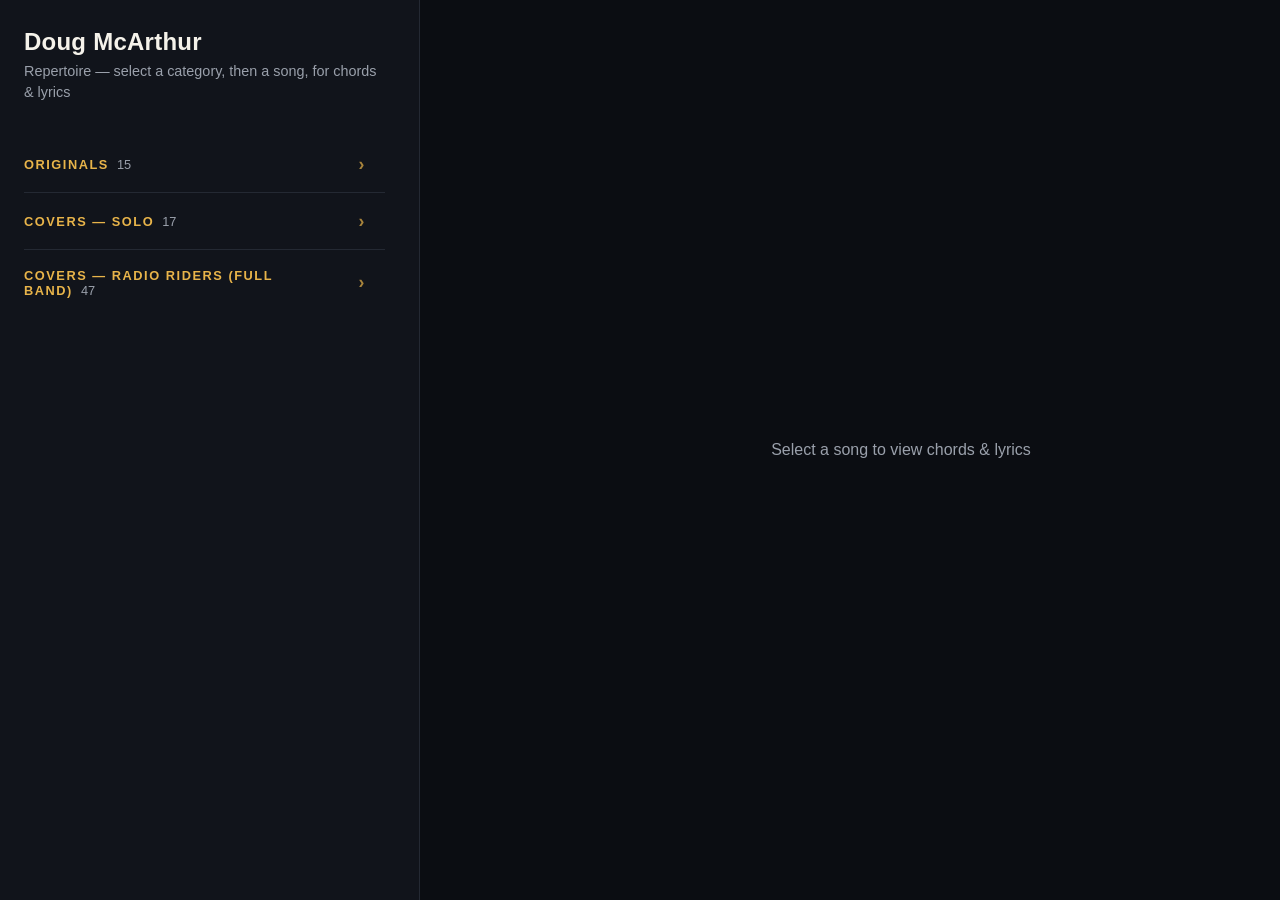
<file: display/repertoire/index.html>
<!DOCTYPE html>
<html lang="en">
<head>
<meta charset="utf-8">
<meta name="viewport" content="width=device-width, initial-scale=1">
<title>Doug McArthur &mdash; Repertoire</title>
<style>
  :root {
    --bg: #0b0d12;
    --bg-raised: #11141b;
    --fg: #f5f2ea;
    --accent: #e8b44a;
    --muted: #9aa0ab;
    --border: #242933;
    --side-pad: 1.5rem;
  }
  * { margin: 0; padding: 0; box-sizing: border-box; }
  * {
    scrollbar-width: thin;
    scrollbar-color: #3a4150 transparent;
  }
  *::-webkit-scrollbar { width: 10px; height: 10px; }
  *::-webkit-scrollbar-track { background: transparent; }
  *::-webkit-scrollbar-thumb {
    background: #3a4150;
    border-radius: 8px;
    border: 2px solid transparent;
    background-clip: content-box;
  }
  *::-webkit-scrollbar-thumb:hover { background: #4a5263; background-clip: content-box; }
  html, body {
    height: 100%;
    overflow: hidden;
    background: var(--bg);
    color: var(--fg);
    font-family: -apple-system, "Helvetica Neue", Helvetica, Arial, sans-serif;
    -webkit-text-size-adjust: 100%;
  }
  .layout {
    display: flex;
    flex-direction: column;
    height: 100%;
  }
  .sidebar {
    flex: 1;
    min-height: 0;
    padding: 1.75rem var(--side-pad) 2.5rem;
    background: var(--bg-raised);
    overflow-y: auto;
    scrollbar-gutter: stable;
  }
  .sidebar h1 {
    font-size: 1.5rem;
    font-weight: 700;
    letter-spacing: 0.01em;
    margin-bottom: 0.3rem;
  }
  .subtitle { color: var(--muted); margin-bottom: 2rem; font-size: 0.9rem; line-height: 1.5; }
  .category { border-bottom: 1px solid var(--border); }
  .category:last-child { border-bottom: none; }
  .category-toggle {
    display: flex;
    justify-content: space-between;
    align-items: center;
    gap: 0.6rem;
    width: 100%;
    text-align: left;
    background: none;
    border: none;
    border-radius: 8px;
    color: var(--accent);
    font-size: 0.8rem;
    font-weight: 700;
    text-transform: uppercase;
    letter-spacing: 0.12em;
    padding: 1.1rem 0.6rem;
    margin: 0 -0.6rem;
    cursor: pointer;
    transition: background-color 0.15s ease;
  }
  .category-toggle:hover { background: rgba(245, 242, 234, 0.05); }
  .category-toggle:focus-visible {
    outline: 2px solid var(--accent);
    outline-offset: 2px;
  }
  .category-toggle .count {
    color: var(--muted);
    font-weight: normal;
    text-transform: none;
    letter-spacing: normal;
    margin-left: 0.5rem;
  }
  .category-toggle .arrow {
    flex-shrink: 0;
    font-size: 1.1rem;
    opacity: 0.7;
    transition: transform 0.15s ease;
  }
  .category.is-expanded .category-toggle .arrow { transform: rotate(90deg); }
  .song-list { display: none; padding-bottom: 0.5rem; }
  .category.is-expanded .song-list { display: block; }
  .song-item { border-bottom: 1px solid var(--border); }
  .song-item:last-child { border-bottom: none; }
  .song-toggle {
    display: flex;
    justify-content: space-between;
    align-items: center;
    gap: 0.6rem;
    width: 100%;
    text-align: left;
    background: none;
    border: none;
    border-radius: 8px;
    color: var(--fg);
    font-size: 1rem;
    line-height: 1.4;
    padding: 0.8rem 0.6rem;
    margin: 0 -0.6rem;
    cursor: pointer;
    transition: background-color 0.15s ease, color 0.15s ease;
  }
  .song-toggle:hover { background: rgba(245, 242, 234, 0.05); }
  .song-toggle:focus-visible {
    outline: 2px solid var(--accent);
    outline-offset: 2px;
  }
  .song-toggle .title { font-weight: 500; }
  .song-toggle .artist {
    display: block;
    color: var(--muted);
    font-size: 0.82rem;
    font-weight: normal;
    margin-top: 0.15rem;
  }
  .song-toggle .arrow {
    color: var(--muted);
    flex-shrink: 0;
    font-size: 1.1rem;
    opacity: 0.6;
    transition: transform 0.15s ease;
  }
  .song-item.is-active .song-toggle { background: rgba(232, 180, 74, 0.1); }
  .song-item.is-active .song-toggle .title { color: var(--accent); }
  .song-item.is-active .song-toggle .arrow { color: var(--accent); opacity: 1; transform: translateX(2px); }

  .content {
    display: none;
    flex: 1;
    min-height: 0;
    overflow-y: auto;
    overflow-x: auto;
    scrollbar-gutter: stable;
  }
  .content.is-open { display: block; }
  .content-inner {
    padding: 1.5rem var(--side-pad) 4rem;
    max-width: 70ch;
  }
  .back-button {
    display: inline-flex;
    align-items: center;
    gap: 0.4rem;
    background: none;
    border: 1px solid var(--border);
    color: var(--muted);
    border-radius: 999px;
    padding: 0.45rem 1rem;
    font-size: 0.9rem;
    margin-bottom: 1.5rem;
    cursor: pointer;
    transition: color 0.15s ease, border-color 0.15s ease;
  }
  .back-button:hover { color: var(--fg); border-color: #3a4150; }
  .content-title {
    font-size: 1.6rem;
    font-weight: 700;
    letter-spacing: 0.01em;
    margin-bottom: 0.25rem;
  }
  .content-artist {
    color: var(--muted);
    font-size: 0.95rem;
    margin-bottom: 2rem;
    padding-bottom: 1.5rem;
    border-bottom: 1px solid var(--border);
  }
  .content-body {
    font-family: "SF Mono", "Menlo", "Consolas", monospace;
    font-size: 0.95rem;
    line-height: 1.7;
    white-space: pre-wrap;
  }
  .chord { color: var(--accent); font-weight: 700; }
  .chord-line {
    color: var(--muted);
    font-style: italic;
    margin-bottom: 0.4rem;
  }

  /* Mobile drill-down: categories -> songs -> content, one screen at a time. */
  @media (max-width: 799px) {
    body[data-view="songs"] .sidebar-header,
    body[data-view="content"] .sidebar-header { display: none; }
    body[data-view="songs"] .category:not(.is-expanded),
    body[data-view="content"] .category:not(.is-expanded) { display: none; }
    body[data-view="content"] .sidebar { display: none; }
  }

  @media (min-width: 800px) {
    .layout { flex-direction: row; }
    .sidebar {
      width: 33%;
      min-width: 280px;
      max-width: 420px;
      flex-shrink: 0;
      border-right: 1px solid var(--border);
    }
    .content-inner {
      padding: 3rem 3.5rem 5rem;
    }
    .content-body {
      font-size: 1.15rem;
      line-height: 1.85;
    }
    .content:not(.is-open) {
      display: flex;
      align-items: center;
      justify-content: center;
    }
    .content:not(.is-open)::after {
      content: "Select a song to view chords & lyrics";
      color: var(--muted);
      font-family: -apple-system, "Helvetica Neue", Helvetica, Arial, sans-serif;
      font-size: 1rem;
    }
    .back-button { display: none; }
    .content-title { font-size: 2.1rem; }
  }
</style>
</head>
<body>
<div class="layout">
  <nav class="sidebar">
    <div class="sidebar-header">
      <h1>Doug McArthur</h1>
      <p class="subtitle">Repertoire &mdash; select a category, then a song, for chords &amp; lyrics</p>
    </div>
    <div id="originals" class="category"></div>
    <div id="solo-covers" class="category"></div>
    <div id="band-covers" class="category"></div>
  </nav>
  <article class="content" id="content">
    <div class="content-inner">
      <button class="back-button" id="back-button">&larr; Back to list</button>
      <h2 class="content-title" id="content-title"></h2>
      <p class="content-artist" id="content-artist"></p>
      <div class="content-body" id="content-body"></div>
    </div>
  </article>
</div>
<script>
  const data = {"originals": [{"title": "Bird", "artist": "Doug McArthur", "body": "<div>If I was a bird</div>\n<div>I would fly away</div>\n<div>Leave all my human problems</div>\n<div>Far behind</div>\n<div>If I was a bird</div>\n<div>I would fly away</div>\n<div>Leave all my human problems</div>\n<div>Far behind</div>\n<div>&nbsp;</div>\n<div>Pack up my bones</div>\n<div>Leave without telling anyone</div>\n<div>Go wherever I want</div>\n<div>&nbsp;</div>\n<div>Now I wanna sprint on down the hallway</div>\n<div>Burst out through the door</div>\n<div>Shoutin from the rooftops</div>\n<div>All the lives I\u2019ve lived before</div>\n<div>I got all these memories</div>\n<div>Half of em ain\u2019t mine</div>\n<div>So I\u2019m gonna fly</div>\n<div>But only</div>\n<div>&nbsp;</div>\n<div>If I was a bird</div>\n<div>I would fly away</div>\n<div>Leave all my human problems</div>\n<div>Far behind</div>\n<div>If I was a bird</div>\n<div>I would fly away</div>\n<div>Leave all my human problems</div>\n<div>Far behind</div>\n<div>&nbsp;</div>\n<div>Now I wanna sprint on down the hallway</div>\n<div>Burst out through the door</div>\n<div>Shoutin from the rooftops</div>\n<div>All the lives I\u2019ve lived before</div>\n<div>I got all these memories</div>\n<div>And half of em ain\u2019t mine</div>\n<div>So I\u2019m gonna fly</div>\n<div>Fly</div>\n<div>&nbsp;</div>\n<div>But only</div>\n<div>If I was a bird</div>"}, {"title": "City Lights", "artist": "Doug McArthur", "body": "<div>City lights are fading slow</div>\n<div>Out of my rear view</div>\n<div>Yellow lines ahead denote</div>\n<div>I must be changing gears</div>\n<div>And as I stop to take photographs</div>\n<div>Of misty countrysides</div>\n<div>The single thought that escapes my mind</div>\n<div>Is you\u2019re not by my side</div>\n<div>&nbsp;</div>\n<div>Now and then when the pain sets in</div>\n<div>And you\u2019re wondering why you\u2019re here</div>\n<div>The existential crisis of the year</div>\n<div>And every time the phone it rings</div>\n<div>Well you\u2019re hoping that it\u2019s me</div>\n<div>Saying that I\u2019m coming back to see you</div>\n<div>So wait and you will find</div>\n<div>That any doubt you had is in your mind</div>\n<div>&nbsp;</div>\n<div>I\u2019m trying to figure us out dear</div>\n<div>Cause what we got ain\u2019t exactly clear</div>\n<div>A single word or a phrase could not define</div>\n<div>And this simple song I sing</div>\n<div>Is all that\u2019s left behind</div>\n<div>&nbsp;</div>\n<div>Now and then when the pain sets in</div>\n<div>And you\u2019re wondering why you\u2019re here</div>\n<div>The existential crisis of the year</div>\n<div>And every time the phone it rings</div>\n<div>Well you\u2019re hoping that it\u2019s me</div>\n<div>Saying that I\u2019m coming back to see you</div>\n<div>So wait is what I will do</div>\n<div>Cause waiting ain\u2019t so bad</div>\n<div>when it\u2019s for you</div>"}, {"title": "Control", "artist": "Doug McArthur", "body": "<div>we&#x27;ve already said all we need to say</div>\n<div>we&#x27;ve already had it out</div>\n<div>so take your petty words</div>\n<div>and pack &#x27;em all away</div>\n<div>cause we&#x27;ve already had it out</div>\n<div>&nbsp;</div>\n<div>if there&#x27;s a little heart</div>\n<div>beating in your chest</div>\n<div>then you&#x27;ll know to let it go</div>\n<div>if there&#x27;s a little voice</div>\n<div>screaming from inside</div>\n<div>then you&#x27;ll never lose control</div>\n<div>&nbsp;</div>\n<div>we&#x27;ve already had all the little fights</div>\n<div>from thirty years but over five</div>\n<div>so take your petty words</div>\n<div>and pack em all away, yeah</div>\n<div>cause we&#x27;ve already had enough</div>\n<div>&nbsp;</div>\n<div>if there&#x27;s a little heart</div>\n<div>beating in your chest</div>\n<div>then you&#x27;ll know to let it go</div>\n<div>if there&#x27;s a little voice</div>\n<div>screaming from inside</div>\n<div>then you&#x27;ll never lose control</div>"}, {"title": "Draw The Line", "artist": "Doug McArthur", "body": "<div class=\"chord-line\">Verse: Am G</div>\n<div class=\"chord-line\">Chorus: C Am Dm G / C Am Dm Fm</div>\n<div class=\"chord-line\">Bridge: F G C C7 / F G Am F G</div>\n<div>&nbsp;</div>\n<div>paint dripping from the brush</div>\n<div>broad strokes are not enough</div>\n<div>to tell this story</div>\n<div>four pints I&#x27;ll say was one</div>\n<div>if you catch me stumbling home</div>\n<div>I swear</div>\n<div>&nbsp;</div>\n<div>it&#x27;s getting harder to tell</div>\n<div>where to draw the line</div>\n<div>I keep telling myself that lie</div>\n<div>It&#x27;s getting harder to tell</div>\n<div>where to draw the line</div>\n<div>it&#x27;s blurring more all the time</div>\n<div>&nbsp;</div>\n<div>in the haze of the early light</div>\n<div>hope wells up in your eyes</div>\n<div>when you see me change</div>\n<div>I don&#x27;t need to say out loud</div>\n<div>I&#x27;m gonna turn this thing around</div>\n<div>but I feel the pull of it</div>\n<div>&nbsp;</div>\n<div>it&#x27;s getting harder to tell</div>\n<div>where to draw the line</div>\n<div>I keep telling myself that lie</div>\n<div>It&#x27;s getting harder to tell</div>\n<div>where to draw the line</div>\n<div>it&#x27;s blurring more</div>\n<div>&nbsp;</div>\n<div>and if you say there&#x27;s more to life</div>\n<div>I believe you, I do</div>\n<div>and I&#x27;m inclined to stick around</div>\n<div>if my body holds out</div>\n<div>but all the same</div>\n<div>&nbsp;</div>\n<div>it&#x27;s getting harder to tell</div>\n<div>where to draw the line</div>\n<div>I keep telling myself that lie</div>\n<div>It&#x27;s getting harder to tell</div>\n<div>where to draw the line</div>\n<div>it&#x27;s blurring more</div>\n<div>&nbsp;</div>\n<div>I keep telling myself</div>\n<div>to draw the line</div>"}, {"title": "Gone", "artist": "Broken Halo", "body": "<div>I won&#x27;t be the sunshine after the rain</div>\n<div>I don&#x27;t think I&#x27;ll bend to play your game</div>\n<div>cause every time you fall you feel the same</div>\n<div>and I don&#x27;t think that this will ever change</div>\n<div>and I will be the calm before the storm</div>\n<div>won&#x27;t be the one who&#x27;s left alone</div>\n<div>all of this desire has got me stoned</div>\n<div>with all of the things that i could never know</div>\n<div>&nbsp;</div>\n<div>but I</div>\n<div>I waited in line</div>\n<div>for you</div>\n<div>and I</div>\n<div>shuffled my feet</div>\n<div>scratched my head,</div>\n<div>cursed my all</div>\n<div>and now,</div>\n<div>I&#x27;m gone</div>\n<div>&nbsp;</div>\n<div>I don&#x27;t wanna focus on what&#x27;s been said</div>\n<div>I always knew exactly what you meant</div>\n<div>even with the fog around your head</div>\n<div>sooner or later I&#x27;ll understand</div>\n<div>and I will be the tide about to turn</div>\n<div>won&#x27;t be the fuel for you to burn</div>\n<div>all of this passion has left me high</div>\n<div>and the road to knowledge is open wide</div>"}, {"title": "Hermit Phase", "artist": "Doug McArthur", "body": "<div class=\"chord-line\">Verse: F C</div>\n<div class=\"chord-line\">Pre-Chorus: G F C</div>\n<div class=\"chord-line\">Chorus: F C</div>\n<div class=\"chord-line\">Last Chorus: G F C / Am G D7 F F / C F</div>\n<div>I could go on for days at a time</div>\n<div>And never see another face</div>\n<div>Live at the end of a winding road</div>\n<div>And enter my hermit phase</div>\n<div>&nbsp;</div>\n<div>I could converse with the birds in the trees</div>\n<div>They&#x27;d never take issue with me</div>\n<div>Bathe in a sea of silence and freedom</div>\n<div>Content in my hermit phase</div>\n<div>Content in my hermit phase</div>\n<div>&nbsp;</div>\n<div>Oh, don&#x27;t it feel lonely</div>\n<div>Oh, don&#x27;t it feel bad</div>\n<div>No, I don&#x27;t feel lonely</div>\n<div>Cause every time I&#x27;m feeling alone</div>\n<div>I can just look outside</div>\n<div>Every time I&#x27;m feeling alone</div>\n<div>I can just look outside</div>\n<div>&nbsp;</div>\n<div>I could keep spending all of my years</div>\n<div>Surfing this bourgeois wake</div>\n<div>Or I could breathe deep and slough off my fears and</div>\n<div>Live in this hermit phase</div>\n<div>Live in this hermit phase</div>\n<div>&nbsp;</div>\n<div>Oh, don&#x27;t it feel lonely</div>\n<div>Oh, don&#x27;t it feel bad</div>\n<div>No, I don&#x27;t feel lonely</div>\n<div>Cause I, I feel that</div>\n<div>&nbsp;</div>\n<div>Every time I&#x27;m feeling alone</div>\n<div>I can just look outside</div>\n<div>Yeah every time I&#x27;m feeling alone</div>\n<div>I can just look outside</div>\n<div>Nah nah nah nah nah</div>\n<div>&nbsp;</div>\n<div>Oh, don&#x27;t it feel lonely</div>\n<div>Oh, don&#x27;t it feel bad</div>\n<div>No, I don&#x27;t feel lonely</div>\n<div>Cause I, I feel that</div>\n<div>Every time I&#x27;m feeling alone</div>\n<div>I can just look outside</div>\n<div>Every time I&#x27;m feeling alone</div>\n<div>I can just look outside</div>\n<div>Yeah every time I&#x27;m feeling alone</div>\n<div>I can just look out</div>\n<div>I can just look out</div>\n<div>I can just look out</div>\n<div>I can just look out</div>\n<div>I can just look outside</div>\n<div>And I feel safe</div>\n<div>In my hermit phase</div>"}, {"title": "I Know Better", "artist": "Doug McArthur", "body": "<div>Come with me</div>\n<div>And spend some time alone</div>\n<div>Cause nothing ever goes my way</div>\n<div>You know</div>\n<div>And I know better than you do</div>\n<div>I know better than you do</div>\n<div>You forsaking all you hear</div>\n<div>You you\u2019re sewing your own seeds</div>\n<div>You say so</div>\n<div>But I know better</div>\n<div>I know better</div>\n<div>I know better than you do</div>\n<div>Come with me and tell the truth</div>\n<div>Let it fall let it all come out</div>\n<div>In little pieces on the ground</div>\n<div>Cause I know better than you do</div>\n<div>I know better than you do</div>\n<div>You forsaking all you hear</div>\n<div>You you\u2019re seeing your own seeds</div>\n<div>You say so</div>\n<div>But I know better</div>\n<div>I know better</div>\n<div>I know better than you do</div>\n<div>You make it seem like it\u2019s all sussed out</div>\n<div>You make it seem like there wasn\u2019t a doubt</div>\n<div>Then the cracks start to show</div>\n<div>You never once did say no</div>\n<div>But I know better</div>\n<div>I know better</div>\n<div>I know better than you do</div>"}, {"title": "Jodi", "artist": "Doug McArthur", "body": "<div>Jodi I didn\u2019t know</div>\n<div>That divorce was breaking up your home</div>\n<div>Jodi I didn\u2019t know</div>\n<div>That divorce was breaking up your home</div>\n<div>So when you called me out of the blue</div>\n<div>Said you didn\u2019t know what to do</div>\n<div>Gone was the dip that you spent all night to make</div>\n<div>Dry were your chips because mean Dallas did take</div>\n<div>What was yours without so much as a note</div>\n<div>But that\u2019s not really what had you so broke down</div>\n<div>Jodi I didn\u2019t know</div>\n<div>That divorce was breaking up your home</div>\n<div>Jodi I didn\u2019t know</div>\n<div>That divorce was breaking up your home</div>\n<div>Jodi</div>\n<div>Jodi</div>"}, {"title": "Lost Weekends", "artist": "Doug McArthur", "body": "<div class=\"chord-line\">Verse: C#m7 A Aadd9</div>\n<div class=\"chord-line\">Pre-Chorus: Bsus4 Asus2 (or just B A)</div>\n<div class=\"chord-line\">Chorus 1: E B A / D A</div>\n<div class=\"chord-line\">Chorus 2: E B A / D F#m D A</div>\n<div class=\"chord-line\">Outro: E B A \u2026 forever</div>\n<div>So now that we look back</div>\n<div>On those lost weekends</div>\n<div>The aim was losing track</div>\n<div>Of the hours and days</div>\n<div>Now that we look back</div>\n<div>At who we were then</div>\n<div>And who we are now</div>\n<div>&nbsp;</div>\n<div>And have we learned</div>\n<div>Have we learned</div>\n<div>Have we learned</div>\n<div>Cuz I\u2019m sick of growing up</div>\n<div>I\u2019m sick of growing up</div>\n<div>&nbsp;</div>\n<div>So cast your skipping stone</div>\n<div>Across the bay</div>\n<div>And watch the ripples flow</div>\n<div>As if time was lost</div>\n<div>Cause now that we look back</div>\n<div>At who we were then</div>\n<div>And who we are now</div>\n<div>&nbsp;</div>\n<div>And have we learned</div>\n<div>Have we learned</div>\n<div>Have we learned</div>\n<div>Cuz I\u2019m sick of growing up</div>\n<div>Sick of growing up</div>\n<div>Sick of growing up</div>\n<div>&nbsp;</div>\n<div>When the breeze begins</div>\n<div>To wind around, mmm</div>\n<div>And the greed within</div>\n<div>Shows without</div>\n<div>Where you gonna find</div>\n<div>A soul you can trust</div>\n<div>Oh</div>\n<div>Are we lost</div>"}, {"title": "Magic", "artist": "Doug McArthur", "body": "<div class=\"chord-line\">Verse: A E/G# G D/F#</div>\n<div class=\"chord-line\">Pre-Chorus: E</div>\n<div class=\"chord-line\">Chorus: A Em Bm A</div>\n<div class=\"chord-line\">Bridge: Bm E A Bm E Dm Bm E</div>\n<div>Peering into this black mirror</div>\n<div>Doesn&#x27;t make me see things clearer</div>\n<div>An infinite scroll</div>\n<div>That&#x27;s got no soul</div>\n<div>&nbsp;</div>\n<div>Now and then I think that I</div>\n<div>Shoulda had that beach day life</div>\n<div>But that&#x27;s not me</div>\n<div>Frankly it&#x27;s a lie</div>\n<div>&nbsp;</div>\n<div>There&#x27;s nothing better in my view</div>\n<div>Than puttering around with you, oh</div>\n<div>&nbsp;</div>\n<div>I wanna be part of that magic</div>\n<div>I wanna know where it goes</div>\n<div>I wanna be part of that magic</div>\n<div>I wanna know where it goes</div>\n<div>&nbsp;</div>\n<div>Now and then I worry I</div>\n<div>Will spend the rest</div>\n<div>Of my precious time</div>\n<div>Rolling the dice</div>\n<div>Trying to conjure an ideal life</div>\n<div>That gets me out</div>\n<div>Ooh, outta my own mind</div>\n<div>&nbsp;</div>\n<div>There&#x27;s nothing better in my view</div>\n<div>Than hanging round at home with you</div>\n<div>&nbsp;</div>\n<div>I wanna be part of that magic</div>\n<div>I wanna know where it goes</div>\n<div>I wanna be part of that magic</div>\n<div>I wanna know where it goes</div>\n<div>&nbsp;</div>\n<div>And maybe it&#x27;s foolish</div>\n<div>For strangers like us</div>\n<div>Falling into the mystic</div>\n<div>With just a glimmer of trust</div>\n<div>But I&#x27;ve got a good feeling</div>\n<div>Nothing I can explain</div>\n<div>And I&#x27;m compelled to spell it out with you, oh</div>\n<div>&nbsp;</div>\n<div>I wanna be part of that magic</div>\n<div>I wanna know where it goes</div>\n<div>I wanna be part of that magic</div>\n<div>I wanna know where it goes</div>\n<div>&nbsp;</div>\n<div>I wanna be part of that magic</div>\n<div>I wanna know, I gotta know</div>\n<div>I wanna be part of that magic</div>\n<div>I wanna know</div>"}, {"title": "Put Another Log On The Fire (How Long)", "artist": "Doug & Amber", "body": "<div>Em G C A7</div>\n<div>Put another log on the fire my friend</div>\n<div>These words that hurt have gotta burn</div>\n<div>We both know what to leave in the past</div>\n<div>So put another log on the fire</div>\n<div>Choking on fumes from apple-scented ink</div>\n<div>Put another log on the fire</div>\n<div>&nbsp;</div>\n<div>G Bm Am G</div>\n<div>How long</div>\n<div>How long</div>\n<div>How long\u2019s this gonna last</div>\n<div>&nbsp;</div>\n<div>G Bm Dm C</div>\n<div>How long</div>\n<div>How long</div>\n<div>How long\u2019s this gonna last</div>\n<div>&nbsp;</div>\n<div>Em G C A7</div>\n<div>Years float by, glow and fade like embers</div>\n<div>Put another log on the fire</div>\n<div>Chipped my tooth on my first beer, remember?</div>\n<div>Put another log on the fire</div>\n<div>Failed grand gestures with dime store flowers</div>\n<div>Put another log on the fire</div>\n<div>&nbsp;</div>\n<div>G Bm Am G</div>\n<div>How long</div>\n<div>How long</div>\n<div>How long\u2019s this gonna last</div>\n<div>&nbsp;</div>\n<div>G Bm Dm C</div>\n<div>How long</div>\n<div>How long</div>\n<div>How long\u2019s this gonna last</div>"}, {"title": "Remind Me", "artist": "Doug & Amber", "body": "<div>I\u2019m just trying to be kind</div>\n<div>I\u2019m no hero in my mind</div>\n<div>And when I see the kettle\u2019s on</div>\n<div>Then I know that nothing\u2019s wrong</div>\n<div>And you\u2019re here to remind me</div>\n<div>&nbsp;</div>\n<div>That you strengthen my resolve</div>\n<div>You help me see it all as it is</div>\n<div>Livin simple lives, so aligned</div>\n<div>Seeing it all as it is</div>\n<div>&nbsp;</div>\n<div>Don\u2019t go thinking that they\u2019re small</div>\n<div>These things you do I see them all</div>\n<div>Door is open dinner\u2019s made</div>\n<div>Holding hands and making plans</div>\n<div>Dirty jokes and late night snacks</div>\n<div>Hard to think where I\u2019d be at</div>\n<div>Without you here</div>\n<div>To remind me</div>"}, {"title": "The Flood", "artist": "Doug McArthur", "body": "<div class=\"chord-line\">Verse: G F C/G</div>\n<div class=\"chord-line\">Pre-Chorus (stick it out and feel the flood\u2026): Em7 A7 F7 / Em7 A7 F7 / A7 F7 A7 F7</div>\n<div class=\"chord-line\">Chorus (I\u2019m not ready, but I\u2019ll listen\u2026): G F D Dm</div>\n<div>How we end up here</div>\n<div>I don\u2019t know</div>\n<div>I\u2019m not supposed to feel this</div>\n<div>So early on</div>\n<div>But winds of change are blowing hard</div>\n<div>Pushing weathervanes</div>\n<div>I used to feel so anxious</div>\n<div>Now I\u2019m ready for the rain</div>\n<div>&nbsp;</div>\n<div>So stick it out and feel the flood</div>\n<div>Sweeping up the both of us</div>\n<div>Cause nothing ever comes out good</div>\n<div>While waiting for the other one to fly, ah yeah</div>\n<div>&nbsp;</div>\n<div>How we end up here</div>\n<div>I don\u2019t know</div>\n<div>The situation\u2019s so dire</div>\n<div>It\u2019s out of control</div>\n<div>I guess we\u2019re just gonna have to work it out</div>\n<div>On our own</div>\n<div>&nbsp;</div>\n<div>So stick it out and feel the flood</div>\n<div>Sweeping up the both of us</div>\n<div>Cause nothing ever comes out good</div>\n<div>While waiting for the other</div>\n<div>&nbsp;</div>\n<div>Cause I\u2019m not ready but I\u2019ll listen</div>\n<div>And you will have my full attention</div>\n<div>For the rest of our lives</div>\n<div>I\u2019ll be by your side, let\u2019s jump right in</div>\n<div>And enjoy the ride</div>\n<div>&nbsp;</div>\n<div>So stick it out and feel the flood</div>\n<div>Sweeping up the both of us</div>\n<div>Cause nothing ever comes out good</div>\n<div>While waiting for the other one to fly</div>\n<div>&nbsp;</div>\n<div>Cause I\u2019m not ready but I\u2019ll listen</div>\n<div>And you will have my full attention</div>\n<div>For the rest of our lives</div>\n<div>I\u2019ll be by your side, let\u2019s jump right in</div>\n<div>And enjoy the ride</div>\n<div>And say goodbye</div>\n<div>Say goodbye, say goodbye</div>"}, {"title": "The Light", "artist": "Doug McArthur", "body": "<div>Let me welcome you to my kingdom, I\u2019m</div>\n<div>The surveyor of plastic fiefdoms,</div>\n<div>Pastoral lands bleached in the sun</div>\n<div>&nbsp;</div>\n<div>Subjects never were cursed with freedoms</div>\n<div>No decisions, just bow to me, sons</div>\n<div>Use all your points of articulation</div>\n<div>&nbsp;</div>\n<div>You might come in with new ideas</div>\n<div>Asking why they\u2019re all fake plastic trees</div>\n<div>A bonsai here would be real nice</div>\n<div>Don\u2019t disagree but I don\u2019t see why</div>\n<div>Anything has to change</div>\n<div>&nbsp;</div>\n<div>I\u2019m following your words</div>\n<div>You\u2019re pitching me well</div>\n<div>Still it\u2019s the way you swipe from me</div>\n<div>You\u2019re never seeing</div>\n<div>The light</div>\n<div>The light</div>\n<div>The light</div>\n<div>The light</div>\n<div>The light</div>\n<div>Never seeing</div>\n<div>The light</div>\n<div>The light</div>\n<div>The light</div>\n<div>The light</div>\n<div>&nbsp;</div>\n<div>This is not a negotiation</div>\n<div>To get what you want you gotta take it</div>\n<div>Don\u2019t know why there\u2019s so much hatin</div>\n<div>On my perfect plans for this beautiful nation</div>\n<div>&nbsp;</div>\n<div>You keep sayin it\u2019s exploitation</div>\n<div>As if that\u2019s something verboten, shameful</div>\n<div>I don\u2019t believe that, and I do believe</div>\n<div>My hands are clean</div>\n<div>&nbsp;</div>\n<div>I\u2019m following your words</div>\n<div>You\u2019re pitching me well</div>\n<div>Still it\u2019s the way you swipe from me</div>\n<div>You\u2019re never seeing</div>\n<div>The light</div>\n<div>The light</div>\n<div>The light</div>\n<div>The light</div>\n<div>The light</div>\n<div>Never seeing</div>\n<div>The light</div>\n<div>The light</div>\n<div>The light</div>\n<div>The light</div>"}, {"title": "The Misery", "artist": "Doug McArthur", "body": "<div class=\"chord-line\">B A E E7 (or E7/B if you nasty)</div>\n<div>It\u2019s time that you come over</div>\n<div>And sit and talk to me</div>\n<div>Don\u2019t put aside your feelings</div>\n<div>Bout what has come to be</div>\n<div>This thing that you experienced</div>\n<div>Happens to everyone</div>\n<div>You feel down for a while</div>\n<div>But you\u2019re gonna get back up</div>\n<div>You\u2019re gonna get back up</div>\n<div>&nbsp;</div>\n<div>Quiet your mind</div>\n<div>And the answers will follow</div>\n<div>The pain will subside</div>\n<div>Quiet your mind</div>\n<div>And the answers will follow</div>\n<div>The pain will subside</div>\n<div>The misery is over</div>\n<div>&nbsp;</div>\n<div>Don\u2019t think about who judges you</div>\n<div>Find strength from the inside</div>\n<div>For when you search your feelings</div>\n<div>That\u2019s the only place you can rely</div>\n<div>You think it\u2019s something mystical</div>\n<div>That happens when you cry</div>\n<div>But really it\u2019s just pain</div>\n<div>Falling from your eyes</div>\n<div>Falling from your eyes</div>\n<div>&nbsp;</div>\n<div>Quiet your mind</div>\n<div>And the answers will follow</div>\n<div>The pain will subside</div>\n<div>Quiet your mind</div>\n<div>And the answers will follow</div>\n<div>The pain will subside</div>\n<div>The misery is over</div>\n<div>&nbsp;</div>\n<div>Quiet your mind</div>\n<div>And the answers will follow</div>\n<div>The pain will subside</div>\n<div>Quiet your mind</div>\n<div>And the answers will follow</div>\n<div>The pain will subside</div>\n<div>The misery is over</div>"}], "solo_covers": [{"title": "Across The Universe", "artist": "The Beatles", "body": "<div>Words are flowing out like endless rain into a paper cup</div>\n<div>They slither wildly as they slip away across the universe</div>\n<div>Pools of sorrow, waves of joy are drifting through my opened mind</div>\n<div>Possessing and caressing me</div>\n<div>Jai guru deva, om</div>\n<div>Nothing&#x27;s gonna change my world x4</div>\n<div>&nbsp;</div>\n<div>Images of broken light which dance before me like a million eyes</div>\n<div>They call me on and on across the universe</div>\n<div>Thoughts meander like a restless wind inside a letterbox they</div>\n<div>They tumble blindly as they make their way across the universe</div>\n<div>Jai guru deva, om</div>\n<div>Nothing&#x27;s gonna change my world</div>\n<div>&nbsp;</div>\n<div>Sounds of laughter shades of life are ringing</div>\n<div>Through my open ears inciting and inviting me</div>\n<div>Limitless undying love which shines around me like a million suns</div>\n<div>It calls me on and on across the universe</div>"}, {"title": "Ain\u2019t No Sunshine", "artist": "Bill Withers", "body": "<div>Ain&#x27;t no sunshine when she&#x27;s gone</div>\n<div>It&#x27;s not warm when she&#x27;s away</div>\n<div>Ain&#x27;t no sunshine when she&#x27;s gone</div>\n<div>And she&#x27;s always gone too long</div>\n<div>Anytime she&#x27;s goes away</div>\n<div>Wonder this time where she&#x27;s gone</div>\n<div>Wonder if she&#x27;s gone to stay</div>\n<div>Ain&#x27;t no sunshine when she&#x27;s gone</div>\n<div>And this house just ain&#x27;t no home</div>\n<div>Anytime she goes away</div>\n<div>And I know, I know, I know, I know</div>\n<div>I know, I know, I know, I know, I know</div>\n<div>I know, I know, I know, I know, I know</div>\n<div>I know, I know, I know, I know, I know</div>\n<div>I know, I know, I know, I know, I know</div>\n<div>I know, I know</div>\n<div>Hey, I ought to leave young thing alone</div>\n<div>But ain&#x27;t no sunshine when she&#x27;s gone, whoa-whoa</div>\n<div>Ain&#x27;t no sunshine when she&#x27;s gone</div>\n<div>Only darkness every day</div>\n<div>Ain&#x27;t no sunshine when she&#x27;s gone</div>\n<div>And this house just ain&#x27;t no home</div>\n<div>Anytime she goes away</div>\n<div>Anytime she goes away</div>\n<div>Anytime she goes away</div>\n<div>Anytime she goes away</div>"}, {"title": "Baby One More Time", "artist": "Britney Spears", "body": "<div>Oh baby, baby</div>\n<div>Oh baby, baby</div>\n<div>&nbsp;</div>\n<div>Oh baby, baby</div>\n<div>How was I supposed to know</div>\n<div>That something wasn&#x27;t right here</div>\n<div>Oh baby, baby</div>\n<div>I shouldn&#x27;t have let you go</div>\n<div>And now you&#x27;re out of sight, yeah</div>\n<div>&nbsp;</div>\n<div>Show me, how you want it to be</div>\n<div>Tell me baby</div>\n<div>&#x27;Cause I need to know now, oh because</div>\n<div>&nbsp;</div>\n<div>My loneliness is killing me (And I)</div>\n<div>I must confess, I still believe (Still believe)</div>\n<div>When I&#x27;m not with you I lose my mind</div>\n<div>Give me a sign</div>\n<div>Hit me baby one more time</div>\n<div>&nbsp;</div>\n<div>Oh baby, baby</div>\n<div>The reason I breathe is you</div>\n<div>Girl you got me blinded</div>\n<div>Oh pretty, baby</div>\n<div>There&#x27;s nothing that I wouldn&#x27;t do</div>\n<div>It&#x27;s not the way I planned it</div>\n<div>&nbsp;</div>\n<div>Show me, how you want it to be</div>\n<div>Tell me baby</div>\n<div>&#x27;Cause I need to know now, oh because</div>\n<div>&nbsp;</div>\n<div>My loneliness is killing me (And I)</div>\n<div>I must confess, I still believe (Still believe)</div>\n<div>When I&#x27;m not with you I lose my mind</div>\n<div>Give me a sign</div>\n<div>Hit me baby one more time</div>\n<div>&nbsp;</div>\n<div>Oh baby, baby</div>\n<div>Oh baby, baby</div>\n<div>Ah, yeah, yeah</div>\n<div>&nbsp;</div>\n<div>Oh baby, baby</div>\n<div>How was I supposed to know</div>\n<div>Oh pretty baby</div>\n<div>I shouldn&#x27;t have let you go</div>\n<div>&nbsp;</div>\n<div>I must confess, that my loneliness</div>\n<div>Is killing me now</div>\n<div>Don&#x27;t you know I still believe</div>\n<div>That you will be here</div>\n<div>And give me a sign</div>\n<div>Hit me baby one more time</div>\n<div>&nbsp;</div>\n<div>My loneliness is killing me (And I)</div>\n<div>I must confess, I still believe (Still believe)</div>\n<div>When I&#x27;m not with you I lose my mind</div>\n<div>Give me a sign</div>\n<div>Hit me baby one more time</div>\n<div>&nbsp;</div>\n<div>I must confess</div>\n<div>(My loneliness is killing me)</div>\n<div>That my loneliness</div>\n<div>Is killing me now</div>\n<div>(I must confess, I still believe)</div>\n<div>Don&#x27;t you know I still believe</div>\n<div>That you will be here</div>\n<div>(When I&#x27;m not with you I lose my mind)</div>\n<div>And give me a sign</div>\n<div>Hit me baby one more time</div>"}, {"title": "Don\u2019t Dream It\u2019s Over", "artist": "Crowded House", "body": "<div>There is freedom within</div>\n<div>There is freedom without</div>\n<div>Try to catch the deluge in a paper cup</div>\n<div>There&#x27;s a battle ahead</div>\n<div>Many battles are lost</div>\n<div>But you&#x27;ll never see the end of the road</div>\n<div>While you&#x27;re travelling with me</div>\n<div>&nbsp;</div>\n<div>Hey now, hey now</div>\n<div>Don&#x27;t dream it&#x27;s over</div>\n<div>Hey now, hey now</div>\n<div>When the world comes in</div>\n<div>They come, they come</div>\n<div>To build a wall between us</div>\n<div>We know they won&#x27;t win</div>\n<div>&nbsp;</div>\n<div>Now I&#x27;m towing my car</div>\n<div>There&#x27;s a hole in the roof</div>\n<div>My possessions are causing me suspicion</div>\n<div>But there&#x27;s no proof</div>\n<div>&nbsp;</div>\n<div>In the paper today</div>\n<div>Tales of war and of waste</div>\n<div>But you turn right over to the TV page</div>\n<div>&nbsp;</div>\n<div>Hey now, hey now</div>\n<div>Don&#x27;t dream it&#x27;s over</div>\n<div>Hey now, hey now</div>\n<div>When the world comes in</div>\n<div>They come, they come</div>\n<div>To build a wall between us</div>\n<div>We know they won&#x27;t win</div>\n<div>&nbsp;</div>\n<div>Now I&#x27;m walking again</div>\n<div>To the beat of a drum</div>\n<div>And I&#x27;m counting the steps to the door of your heart</div>\n<div>Only shadows ahead</div>\n<div>Barely clearing the roof</div>\n<div>Get to know the feeling of liberation and release</div>\n<div>&nbsp;</div>\n<div>Hey now, hey now</div>\n<div>Don&#x27;t dream it&#x27;s over</div>\n<div>Hey now, hey now</div>\n<div>When the world comes in</div>\n<div>They come, they come</div>\n<div>To build a wall between us</div>\n<div>You know they won&#x27;t win</div>\n<div>\u2026 Don&#x27;t let them win (Hey now, hey now)</div>\n<div>&nbsp;</div>\n<div>Hey now, hey now</div>\n<div>Hey now, hey now</div>\n<div>Don&#x27;t let them win (They come, they come)</div>\n<div>Don&#x27;t let them win (Hey now, hey now), yeah</div>\n<div>Hey now, hey now</div>"}, {"title": "Eleanor Rigby", "artist": "The Beatles", "body": "<div>Eleanor Rigby</div>\n<div>Picks up the rice in the church where a wedding has been</div>\n<div>Lives in a dream</div>\n<div>Waits at the window</div>\n<div>Wearing the face that she keeps in a jar by the door</div>\n<div>Who is it for?</div>\n<div>All the lonely people</div>\n<div>Where do they all come from?</div>\n<div>All the lonely people</div>\n<div>Where do they all belong?</div>\n<div>Father McKenzie</div>\n<div>Writing the words of a sermon that no one will hear</div>\n<div>No one comes near</div>\n<div>Look at him working</div>\n<div>Darning his socks in the night when there&#x27;s nobody there</div>\n<div>What does he care?</div>\n<div>All the lonely people</div>\n<div>Where do they all come from?</div>\n<div>All the lonely people</div>\n<div>Where do they all belong?</div>\n<div>Ah, look at all the lonely people</div>\n<div>Eleanor Rigby died in the church and was buried along with her name</div>\n<div>Nobody came</div>\n<div>Father McKenzie</div>\n<div>Wiping the dirt from his hands as he walks from the grave</div>\n<div>No one was saved</div>\n<div>All the lonely people all the lonely people</div>\n<div>(Ah, look at all the lonely people)</div>\n<div>(Ah, look at all the lonely people)</div>"}, {"title": "Fireworks", "artist": "The Tragically Hip", "body": "<div>If there&#x27;s a goal that everyone remembers</div>\n<div>It was back in old &#x27;72</div>\n<div>We all squeezed the stick, and we all pulled the trigger</div>\n<div>And all I remember is sitting beside you</div>\n<div>You said you didn&#x27;t give a fuck about hockey</div>\n<div>And I never saw someone say that before</div>\n<div>You held my hand, and we walked home the long way</div>\n<div>You were loosening my grip on Bobby Orr</div>\n<div>Isn&#x27;t it amazing anything&#x27;s accomplished?</div>\n<div>When the little sensation gets in your way</div>\n<div>Not one ambition whispering over your shoulder</div>\n<div>Isn&#x27;t it amazing, you can do anything?</div>\n<div>&nbsp;</div>\n<div>We hung out together every single moment</div>\n<div>&#x27;Cause that&#x27;s what we thought married people do</div>\n<div>Complete with the grip of artificial chaos</div>\n<div>And believing in the country of me and you</div>\n<div>Crisis of faith and crisis in the Kremlin</div>\n<div>And, yeah, we&#x27;d heard all that before</div>\n<div>It&#x27;s wintertime, the house is solitude with options</div>\n<div>And loosening the grip on a fake Cold War</div>\n<div>Isn&#x27;t it amazing what you can accomplish?</div>\n<div>When you don&#x27;t let the nation get in your way</div>\n<div>And not one ambition whispering over your shoulder</div>\n<div>Isn&#x27;t it amazing, you can do anything?</div>\n<div>&nbsp;</div>\n<div>Next to your comrades in the National Fitness Program</div>\n<div>Caught in some eternal flexed arm hang</div>\n<div>Dropping to the mat in a fit of laughter</div>\n<div>Showed no patience, tolerance or restraint</div>\n<div>&nbsp;</div>\n<div>Fireworks exploding in the distance</div>\n<div>Temporary towers soar</div>\n<div>Fireworks emulating heaven</div>\n<div>&#x27;Til there are no stars anymore</div>\n<div>Fireworks aiming straight at heaven</div>\n<div>Temporary towers soar</div>\n<div>&#x27;Til there are no stars shining up in heaven</div>\n<div>&#x27;Til there are no stars anymore</div>\n<div>&nbsp;</div>\n<div>Isn&#x27;t it amazing what you can accomplish?</div>\n<div>When the little sensation gets in your way</div>\n<div>No ambition whispering over your shoulder</div>\n<div>Oh, isn&#x27;t it amazing what you can accomplish?</div>\n<div>Oh, this one thing probably never goes away</div>\n<div>I think this one thing is always supposed to stay</div>\n<div>Oh, this one thing doesn&#x27;t have to go away</div>"}, {"title": "I Will Survive", "artist": "Cake", "body": "<div>&nbsp;</div>\n<div>At first I was afraid, I was petrified</div>\n<div>I kept thinking I could never live</div>\n<div>Without you by my side</div>\n<div>But then I spent so many nights</div>\n<div>Just thinking how you&#x27;d done me wrong</div>\n<div>I grew strong, I learned how to get along</div>\n<div>&nbsp;</div>\n<div>And so you&#x27;re back from outer space</div>\n<div>I just walked in to find you here</div>\n<div>Without that look upon your face</div>\n<div>I should have changed my fucking lock</div>\n<div>I would have made you leave your key</div>\n<div>If I&#x27;d have known for just one second</div>\n<div>You&#x27;d be back to bother me</div>\n<div>&nbsp;</div>\n<div>Oh now go</div>\n<div>Walk out the door</div>\n<div>Just turn around now</div>\n<div>You&#x27;re not welcome anymore</div>\n<div>Weren&#x27;t you the one</div>\n<div>Who tried to break me with desire?</div>\n<div>Did you think I&#x27;d crumble?</div>\n<div>Did you think I&#x27;d lay down and die?</div>\n<div>&nbsp;</div>\n<div>Oh not I</div>\n<div>I will survive.</div>\n<div>As long as I know how to love</div>\n<div>I know I&#x27;ll be alive</div>\n<div>I&#x27;ve got all my life to live</div>\n<div>I&#x27;ve got all my love to give</div>\n<div>I will survive</div>\n<div>I will survive</div>\n<div>&nbsp;</div>\n<div>It took all the strength I had</div>\n<div>Just not to fall apart</div>\n<div>I&#x27;m trying hard to mend</div>\n<div>The pieces of my broken heart</div>\n<div>And I spent oh so many nights</div>\n<div>Just feeling sorry for myself</div>\n<div>I used to cry</div>\n<div>But now I hold my head up high</div>\n<div>&nbsp;</div>\n<div>And you&#x27;ll see me with somebody new</div>\n<div>I&#x27;m not that stupid little person</div>\n<div>Still in love with you</div>\n<div>And so you thought you&#x27;d just drop by</div>\n<div>And you expect me to be free</div>\n<div>But now I&#x27;m saving all my lovin&#x27;</div>\n<div>For someone who&#x27;s lovin&#x27; me</div>\n<div>&nbsp;</div>\n<div>Oh now go</div>\n<div>Walk out the door</div>\n<div>Just turn around now</div>\n<div>You&#x27;re not welcome anymore</div>\n<div>Weren&#x27;t you the one</div>\n<div>Who tried to break me with desire?</div>\n<div>Did you think I&#x27;d crumble?</div>\n<div>Did you think I&#x27;d lay down and die?</div>\n<div>Oh not I</div>\n<div>&nbsp;</div>\n<div>I will survive</div>\n<div>As long as I know how to love</div>\n<div>I know I&#x27;ll be alive</div>\n<div>I&#x27;ve got all my life to live</div>\n<div>I&#x27;ve got all my love to give</div>\n<div>I will survive</div>\n<div>I will survive</div>"}, {"title": "Imagine", "artist": "John Lennon", "body": "<div>Imagine there&#x27;s no heaven</div>\n<div>It&#x27;s easy if you try</div>\n<div>No hell below us</div>\n<div>Above us, only sky</div>\n<div>Imagine all the people</div>\n<div>Livin&#x27; for today</div>\n<div>Ah</div>\n<div>&nbsp;</div>\n<div>Imagine there&#x27;s no countries</div>\n<div>It isn&#x27;t hard to do</div>\n<div>Nothing to kill or die for</div>\n<div>And no religion, too</div>\n<div>Imagine all the people</div>\n<div>Livin&#x27; life in peace</div>\n<div>You</div>\n<div>&nbsp;</div>\n<div>You may say I&#x27;m a dreamer</div>\n<div>But I&#x27;m not the only one</div>\n<div>I hope someday you&#x27;ll join us</div>\n<div>And the world will be as one</div>\n<div>Imagine no possessions</div>\n<div>I wonder if you can</div>\n<div>No need for greed or hunger</div>\n<div>A brotherhood of man</div>\n<div>Imagine all the people</div>\n<div>Sharing all the world</div>\n<div>You</div>\n<div>&nbsp;</div>\n<div>You may say I&#x27;m a dreamer</div>\n<div>But I&#x27;m not the only one</div>\n<div>I hope someday you&#x27;ll join us</div>\n<div>And the world will live as one</div>"}, {"title": "It\u2019s All Been Done", "artist": "Barenaked Ladies", "body": "<div>I met you before the fall of Rome</div>\n<div>And I begged you to let me take you home</div>\n<div>You were wrong, I was right</div>\n<div>You said goodbye, I said goodnight</div>\n<div>It&#x27;s all been done</div>\n<div>It&#x27;s all been done</div>\n<div>It&#x27;s all been done before</div>\n<div>&nbsp;</div>\n<div>I knew you before the west was won</div>\n<div>And I heard you say the past</div>\n<div>was much more fun</div>\n<div>You go your way, I go mine</div>\n<div>But I&#x27;ll see you next time</div>\n<div>It&#x27;s all been done</div>\n<div>It&#x27;s all been done</div>\n<div>It&#x27;s all been done before</div>\n<div>&nbsp;</div>\n<div>And if I put my fingers here, and if I say</div>\n<div>&quot;I love you, dear&quot;</div>\n<div>And if I play the same three chords,</div>\n<div>Will you just yawn and say</div>\n<div>It&#x27;s all been done</div>\n<div>It&#x27;s all been done</div>\n<div>It&#x27;s all been done before</div>\n<div>&nbsp;</div>\n<div>Alone and bored on a thirtieth-century night</div>\n<div>Will I see you on The Price Is Right?</div>\n<div>Will I cry? Will I smile?</div>\n<div>As you run down the aisle?</div>\n<div>It&#x27;s all been done</div>\n<div>It&#x27;s all been done</div>\n<div>It&#x27;s all been done before</div>\n<div>It\u2019s all been done</div>\n<div>It\u2019s all been done</div>\n<div>It\u2019s all been done - before</div>"}, {"title": "Love You Madly", "artist": "Cake", "body": "<div>&nbsp;</div>\n<div>I don&#x27;t want to wonder if this is a blunder</div>\n<div>I don&#x27;t want to worry whether we&#x27;re going to stay together &#x27;til we die</div>\n<div>I don&#x27;t want to jump in unless this music&#x27;s thumpin&#x27;</div>\n<div>All the dishes rattle in the cupboards when the elephants arrive</div>\n<div>I want to love you madly</div>\n<div>I want to love you now (I want to love you)</div>\n<div>I want to love you madly away (I want to love you)</div>\n<div>I want to love you, love you</div>\n<div>Love you madly</div>\n<div>I don&#x27;t want to fake it</div>\n<div>I just want to make it</div>\n<div>The ornaments look pretty</div>\n<div>But they&#x27;re pulling down the branches of the tree</div>\n<div>I don&#x27;t want to think about it</div>\n<div>I don&#x27;t want to talk about it</div>\n<div>When I kiss your lips, I want to sink down to the bottom of the sea</div>\n<div>I want to love you madly</div>\n<div>I want to love you now (I want to love you)</div>\n<div>Yeah, I want to love you madly away (I want to love you)</div>\n<div>I want to love you, love you</div>\n<div>Love you madly</div>\n<div>I don&#x27;t want to hold back</div>\n<div>I don&#x27;t want to slip down</div>\n<div>I don&#x27;t want to think back to the one thing that I know I should have done</div>\n<div>I don&#x27;t want to doubt you</div>\n<div>Know everything about you</div>\n<div>I don&#x27;t want to sit across the table from you wishing I could run</div>\n<div>I want to love you madly</div>\n<div>I want to love you now (I want to love you)</div>\n<div>I want to love you madly away (I want to love you)</div>\n<div>I want to love you, love you</div>\n<div>Love you madly</div>"}, {"title": "Mary Janes Last Dance", "artist": "Tom Petty", "body": "<div>She grew up in a Indiana town</div>\n<div>Had a good-looking mama who never was around</div>\n<div>But she grew up tall and she grew up right</div>\n<div>With them Indiana boys on an Indiana night</div>\n<div>&nbsp;</div>\n<div>Well, she moved down here, the age of 18</div>\n<div>She blew the boys away, it was more than they&#x27;d seen</div>\n<div>I was introduced and we both started grooving</div>\n<div>She said, &quot;I dig you baby but I got to keep movin&#x27;</div>\n<div>On, keep movin&#x27; on&quot;</div>\n<div>&nbsp;</div>\n<div>Last dance with Mary Jane</div>\n<div>One more time to kill the pain</div>\n<div>I feel summer creeping in</div>\n<div>And I&#x27;m tired of this town again</div>\n<div>&nbsp;</div>\n<div>Well, I don&#x27;t know, but I&#x27;ve been told</div>\n<div>You never slow down, you never grow old</div>\n<div>I&#x27;m tired of screwing up, tired of going down</div>\n<div>Tired of myself, tired of this town</div>\n<div>Oh, my, my</div>\n<div>Oh, hell, yes</div>\n<div>Honey, put on that party dress</div>\n<div>Buy me a drink, sing me a song</div>\n<div>Take me as I come &#x27;cause I can&#x27;t stay long</div>\n<div>&nbsp;</div>\n<div>Last dance with Mary Jane</div>\n<div>One more time to kill the pain</div>\n<div>I feel summer creeping in</div>\n<div>I&#x27;m tired of this town again</div>\n<div>&nbsp;</div>\n<div>There&#x27;s pigeons down on Market Square</div>\n<div>She&#x27;s standing in her underwear</div>\n<div>Looking down from a hotel room</div>\n<div>The nightfall will be comin&#x27; soon</div>\n<div>Oh, my, my</div>\n<div>Oh, hell, yes</div>\n<div>You got to put on that party dress</div>\n<div>It was too cold to cry when I woke up alone</div>\n<div>I hit my last number and walked to the road</div>\n<div>&nbsp;</div>\n<div>Last dance with Mary Jane</div>\n<div>One more time to kill the pain</div>\n<div>I feel summer creepin&#x27; in</div>\n<div>And I&#x27;m tired of this town again</div>"}, {"title": "Money", "artist": "Barrett Strong", "body": "<div>The best things in life are free</div>\n<div>But you can give them to the birds and bees</div>\n<div>I need money (that&#x27;s what I want)</div>\n<div>That&#x27;s what I want (that&#x27;s what I want)</div>\n<div>That&#x27;s what I want (that&#x27;s what I want)</div>\n<div>That&#x27;s what I want (that&#x27;s what I want)</div>\n<div>Your love give me such a thrill</div>\n<div>But your love don&#x27;t pay my bills</div>\n<div>I need money (that&#x27;s what I want)</div>\n<div>That&#x27;s what I want (that&#x27;s what I want)</div>\n<div>That&#x27;s what I want (that&#x27;s what I want)</div>\n<div>That&#x27;s what I want (that&#x27;s what I want)</div>\n<div>Money don&#x27;t get everything, it&#x27;s true</div>\n<div>But what it don&#x27;t get, I can&#x27;t use</div>\n<div>I need money (that&#x27;s what I want)</div>\n<div>That&#x27;s what I want (that&#x27;s what I want)</div>\n<div>That&#x27;s what I want (that&#x27;s what I want)</div>\n<div>That&#x27;s what I want (that&#x27;s what I want)</div>\n<div>Money (that&#x27;s what I want)</div>\n<div>Lots of money (that&#x27;s what I want)</div>\n<div>Whole lot of money (that&#x27;s what I want)</div>\n<div>Uh-huh (that&#x27;s what I want)</div>\n<div>All I want (that&#x27;s what I want)</div>\n<div>Whoa, yeah (that&#x27;s what I want)</div>\n<div>Give me money (that&#x27;s what I want)</div>\n<div>Oh, lots of money (that&#x27;s what I want)</div>\n<div>All those lean greens, yeah (that&#x27;s what I want)</div>\n<div>I got that, uh, that&#x27;s what I mean (that&#x27;s what I want)</div>\n<div>All that I want (that&#x27;s what I want)</div>\n<div>Whoa, yeah (that&#x27;s what I want)</div>\n<div>Give me money, yeah</div>"}, {"title": "Please Don\u2019t Let Me Be Misunderstood", "artist": "The Animals", "body": "<div>Bm                 A</div>\n<div>Baby, do you understand me now</div>\n<div>G                            F#</div>\n<div>Sometimes I feel a little mad</div>\n<div>      Bm                                   A</div>\n<div>Well, don&#x27;t you know that no one alive can always be an angel</div>\n<div>G                             F#</div>\n<div>When things go wrong I seem to be bad</div>\n<div>&nbsp;</div>\n<div>&nbsp;</div>\n<div>D                       Bm                A</div>\n<div>I&#x27;m just a soul whose intentions are good</div>\n<div>G N.C.   G N.C.                          (Bm)</div>\n<div>  Oh Lord, please don&#x27;t let me be misunderstood</div>\n<div>&nbsp;</div>\n<div>&nbsp;</div>\n<div><span class=\"chord\">Verse 2</span></div>\n<div>&nbsp;</div>\n<div>Bm                 A</div>\n<div>Baby, sometimes I&#x27;m so carefree</div>\n<div>G                           F#</div>\n<div> With a joy that&#x27;s hard to hide</div>\n<div>    Bm                                A</div>\n<div>And sometimes it seems that all I have to do is worry</div>\n<div>G                                      F#</div>\n<div> And then you&#x27;re bound to see my other side</div>\n<div>&nbsp;</div>\n<div>&nbsp;</div>\n<div><span class=\"chord\">Chorus</span></div>\n<div>&nbsp;</div>\n<div>D                       Bm                A</div>\n<div>I&#x27;m just a soul whose intentions are good</div>\n<div>G N.C.   G N.C.                          (Bm)</div>\n<div>  Oh Lord, please don&#x27;t let me be misunderstood</div>\n<div>&nbsp;</div>\n<div>&nbsp;</div>\n<div><span class=\"chord\">Bridge</span></div>\n<div>&nbsp;</div>\n<div>Bm    A</div>\n<div>/ / / /</div>\n<div>&nbsp;</div>\n<div>G           A       G           A</div>\n<div>  If I seem edgy, I want you to know</div>\n<div>G         A                  D      Bm/F#</div>\n<div>That I never mean to take it out on you</div>\n<div>G              A            G        A</div>\n<div>  Life has its problems and I get my share</div>\n<div>G                            F#</div>\n<div>And that&#x27;s one thing I never mean to do, &#x27;cause I love you</div>\n<div>&nbsp;</div>\n<div>&nbsp;</div>\n<div><span class=\"chord\">Verse 3</span></div>\n<div>&nbsp;</div>\n<div>Bm           A</div>\n<div>Oh, oh, oh, baby, don&#x27;t you know I&#x27;m human</div>\n<div>G                         F#</div>\n<div>  Have thoughts like any other one</div>\n<div>Bm                       A</div>\n<div>Sometimes I find myself long regretting</div>\n<div>G                                  F#</div>\n<div>  Some foolish thing, some little simple thing I&#x27;ve done</div>\n<div>&nbsp;</div>\n<div>&nbsp;</div>\n<div><span class=\"chord\">Chorus</span></div>\n<div>&nbsp;</div>\n<div>D                       Bm                A</div>\n<div>I&#x27;m just a soul whose intentions are good</div>\n<div>G N.C.   G N.C.                           (Bm)</div>\n<div>  Oh Lord, please don&#x27;t let me be misunderstood</div>\n<div>&nbsp;</div>\n<div>   Bm                        Em</div>\n<div>e|-------------------------|------------------------|</div>\n<div>B|-------------------------|-----------2--3----2----|</div>\n<div>G|-4--4-2-4--4-2-4---------|----4-2-4---------------|</div>\n<div>D|-------------------------|------------------------|</div>\n<div>A|-------------------------|------------------------|</div>\n<div>E|-------------------------|------------------------|</div>\n<div>&nbsp;</div>\n<div>     D                       Bm                A</div>\n<div>Yes, I&#x27;m just a soul whose intentions are good</div>\n<div>G N.C.   G N.C.                           (Bm)</div>\n<div>  Oh Lord, please don&#x27;t let me be misunderstood</div>\n<div>&nbsp;</div>\n<div>(Repeat riff)</div>\n<div>&nbsp;</div>\n<div>     D                       Bm                A</div>\n<div>Yes, I&#x27;m just a soul whose intentions are good</div>\n<div>G N.C.   G N.C.                           (Bm)</div>\n<div>  Oh Lord, please don&#x27;t let me be misunderstood</div>\n<div>&nbsp;</div>\n<div>(Repeat riff)</div>\n<div>&nbsp;</div>\n<div>     D                       Bm                A</div>\n<div>Yes, I&#x27;m just a soul whose intentions are good</div>\n<div>G N.C.   G N.C.</div>\n<div>  Oh Lord, please don&#x27;t let me be misunderstood</div>\n<div>&nbsp;</div>\n<div>(fade out)</div>"}, {"title": "That\u2019s All Right", "artist": "Elvis Presley", "body": "<div>Well, that&#x27;s all right, mama</div>\n<div>That&#x27;s all right for you</div>\n<div>That&#x27;s all right, mama, just anyway you do</div>\n<div>Well, that&#x27;s all right, that&#x27;s all right</div>\n<div>That&#x27;s all right now, mama, anyway you do</div>\n<div>&nbsp;</div>\n<div>Well, mama, she done told me</div>\n<div>Papa done told me too</div>\n<div>&quot;Son, that gal you&#x27;re foolin&#x27; with, she ain&#x27;t no good for you&quot;</div>\n<div>But that&#x27;s all right, that&#x27;s all right</div>\n<div>That&#x27;s all right now, mama, anyway you do</div>\n<div>&nbsp;</div>\n<div>I&#x27;m leavin&#x27; town, baby</div>\n<div>I&#x27;m leavin&#x27; town for sure</div>\n<div>Well, then you won&#x27;t be bothered with me hangin&#x27; &#x27;round your door</div>\n<div>But that&#x27;s all right, that&#x27;s all right</div>\n<div>That&#x27;s all right now, mama, anyway you do</div>\n<div>&nbsp;</div>\n<div>Ah, da-da-dee, dee, dee-dee</div>\n<div>Dee, dee, dee-dee</div>\n<div>Dee, dee, dee-dee, I need your lovin&#x27;</div>\n<div>That&#x27;s all right</div>\n<div>That&#x27;s all right now, mama, anyway you do</div>"}, {"title": "The Way You Make Me Feel", "artist": "Michael Jackson", "body": "<div>Hey, pretty baby with the high heels on</div>\n<div>You give me fever like I&#x27;ve never ever known</div>\n<div>You&#x27;re just a product of loveliness</div>\n<div>I like the groove of your walk, your talk, your dress</div>\n<div>&nbsp;</div>\n<div>I feel your fever from miles around</div>\n<div>I&#x27;ll pick you up in my car and we&#x27;ll paint the town</div>\n<div>Just kiss me, baby, and tell me twice</div>\n<div>That you&#x27;re the one for me</div>\n<div>&nbsp;</div>\n<div>The way you make me feel (the way you make me feel)</div>\n<div>You really turn me on (you really turn me on)</div>\n<div>You knock me off of my feet (you knock me off of my feet)</div>\n<div>My lonely days are gone (my lonely days are gone)</div>\n<div>&nbsp;</div>\n<div>I like this feelin&#x27; you&#x27;re givin&#x27; me</div>\n<div>Just hold me, baby, and I&#x27;m in ecstasy</div>\n<div>Oh, I&#x27;ll be workin&#x27; from nine to five</div>\n<div>To buy you things to keep you by my side</div>\n<div>I never felt so in love before</div>\n<div>Just promise, baby, you&#x27;ll love me forevermore</div>\n<div>I swear I&#x27;m keepin&#x27; you satisfied</div>\n<div>&#x27;Cause you&#x27;re the one for me</div>\n<div>&nbsp;</div>\n<div>The way you make me feel (the way you make me feel)</div>\n<div>You really turn me on (you really turn me on)</div>\n<div>You knock me off of my feet now, baby (you knock me off of my feet)</div>\n<div>My lonely days are gone (my lonely days are gone)</div>\n<div>&nbsp;</div>\n<div>I never felt so in love before</div>\n<div>Promise, baby, you&#x27;ll love me forevermore</div>\n<div>I swear I&#x27;m keepin&#x27; you satisfied</div>\n<div>&#x27;Cause you&#x27;re the one for me</div>\n<div>&nbsp;</div>\n<div>The way you make me feel (the way you make me feel)</div>\n<div>You really turn me on (you really turn me on)</div>\n<div>You knock me off of my feet now, baby (you knock me off of my feet)</div>\n<div>My lonely days are gone (my lonely days are gone)</div>\n<div>&nbsp;</div>\n<div>The way you make me feel (the way you make me feel)</div>\n<div>You really turn me on (you really turn me on)</div>\n<div>You knock me off of my feet now, baby (you knock me off of my feet)</div>\n<div>My lonely days are gone (my lonely days are gone)</div>"}, {"title": "What I Got", "artist": "Sublime", "body": "<div>Early in the morning rising to the street\u2026</div>"}, {"title": "Wheat Kings", "artist": "The Tragically Hip", "body": "<div>Sundown in the Paris of the prairies</div>\n<div>Wheat kings have all treasures buried</div>\n<div>And all you hear are the rusty breezes</div>\n<div>Pushing around the weathervane Jesus</div>\n<div>His Zippo lighter, he sees the killer&#x27;s face</div>\n<div>Maybe it&#x27;s someone standing in a killer&#x27;s place</div>\n<div>Twenty years for nothing, well, that&#x27;s nothing new</div>\n<div>Besides, no one&#x27;s interested in something you didn&#x27;t do</div>\n<div>Wheat kings and pretty things</div>\n<div>Let&#x27;s just see what the morning brings</div>\n<div>There&#x27;s a dream he dreams where the high school&#x27;s dead and stark</div>\n<div>It&#x27;s a museum and we&#x27;re all locked up in it after dark</div>\n<div>The walls are lined all yellow, grey and sinister</div>\n<div>Hung with pictures of our parents&#x27; prime ministers</div>\n<div>Wheat kings and pretty things</div>\n<div>Wait and see what tomorrow brings</div>\n<div>Late breaking story on the CBC</div>\n<div>A nation whispers, &quot;We always knew that he&#x27;d go free&quot;</div>\n<div>They add, &quot;You can&#x27;t be fond of living in the past</div>\n<div>&#x27;Cause if you are, then there&#x27;s no way that you&#x27;re gonna last&quot;</div>\n<div>Wheat kings and pretty things</div>\n<div>Let&#x27;s just see what tomorrow brings</div>\n<div>Wheat kings and pretty things</div>\n<div>Oh, that&#x27;s what tomorrow brings</div>"}], "band_covers": [{"title": "American Girl", "artist": "Tom Petty", "body": "<div>Well, she was an American girl</div>\n<div>Raised on promises</div>\n<div>She couldn&#x27;t help thinkin&#x27; that there</div>\n<div>Was a little more to life somewhere else</div>\n<div>After all, it was a great big world</div>\n<div>With lots of places to run to</div>\n<div>And if she had to die tryin&#x27;</div>\n<div>She had one little promise she was gonna keep</div>\n<div>&nbsp;</div>\n<div>Oh yeah, all right</div>\n<div>Take it easy, baby</div>\n<div>Make it last all night (Make it last all night)</div>\n<div>She was an American girl</div>\n<div>&nbsp;</div>\n<div>Well, it was kind of cold that night</div>\n<div>She stood alone on her balcony (Ooh)</div>\n<div>Yeah, she could hear the cars roll by</div>\n<div>Out on 441 like waves crashin&#x27; on the beach</div>\n<div>And for one desperate moment there</div>\n<div>He crept back in her memory</div>\n<div>God, it&#x27;s so painful when something that is so close</div>\n<div>Is still so far out of reach</div>\n<div>&nbsp;</div>\n<div>Oh yeah, all right</div>\n<div>Take it easy, baby</div>\n<div>Make it last all night (Make it last all night)</div>\n<div>She was an American girl</div>"}, {"title": "Big Me", "artist": "Foo Fighters", "body": "<div>When I talk about it</div>\n<div>Carries on</div>\n<div>Reasons only knew</div>\n<div>When I talk about it</div>\n<div>Aries or treasons all renew</div>\n<div>Big me to talk about it</div>\n<div>I could stand to prove</div>\n<div>If we can get around it</div>\n<div>I know that it&#x27;s true</div>\n<div>Well, I talked about it</div>\n<div>Carried on</div>\n<div>Reasons only knew</div>\n<div>But it&#x27;s you I fell into</div>\n<div>&nbsp;</div>\n<div>When I talked about it</div>\n<div>Carries on</div>\n<div>Reasons only knew</div>\n<div>When I talk about it</div>\n<div>Aries or treasons all renew</div>\n<div>Big me to talk about it</div>\n<div>I could stand to prove</div>\n<div>If we can get around it</div>\n<div>I know that it&#x27;s true</div>\n<div>Well, I talked about it</div>\n<div>Put it on</div>\n<div>Never was it true</div>\n<div>But it&#x27;s you I fell into</div>\n<div>Well, I talked about it</div>\n<div>Put it on</div>\n<div>Never was it true</div>\n<div>But it&#x27;s you I fell into</div>\n<div>I fell into</div>\n<div>I fell into</div>"}, {"title": "Breakfast At Tiffany\u2019s", "artist": "Deep Blue Something", "body": "<div>You&#x27;ll say, we&#x27;ve got nothing in common</div>\n<div>No common ground to start from</div>\n<div>And we&#x27;re falling apart</div>\n<div>You&#x27;ll say, the world has come between us</div>\n<div>Our lives have come between us</div>\n<div>Still, I know you just don&#x27;t care</div>\n<div>&nbsp;</div>\n<div>And I said, &quot;What about breakfast at Tiffany&#x27;s?&quot;</div>\n<div>She said, &quot;I think I remember the film and</div>\n<div>As I recall, I think we both kinda liked it&quot;</div>\n<div>And I said, &quot;Well, that&#x27;s the one thing we&#x27;ve got&quot;</div>\n<div>&nbsp;</div>\n<div>I see you, the only one who knew me</div>\n<div>And now your eyes see through me</div>\n<div>I guess I was wrong</div>\n<div>&nbsp;</div>\n<div>So what now? It&#x27;s plain to see we&#x27;re over</div>\n<div>And I hate when things are over</div>\n<div>When so much is left undone (riff)</div>\n<div>&nbsp;</div>\n<div>And I said, &quot;What about breakfast at Tiffany&#x27;s?&quot;</div>\n<div>She said, &quot;I think I remember the film and</div>\n<div>As I recall, I think we both kinda liked it&quot;</div>\n<div>And I said, &quot;Well, that&#x27;s the one thing we&#x27;ve got&quot;</div>\n<div>&nbsp;</div>\n<div>You&#x27;ll say, that we&#x27;ve got nothing in common</div>\n<div>No common ground to start from</div>\n<div>And we&#x27;re falling apart</div>\n<div>You&#x27;ll say, the world has come between us</div>\n<div>Our lives have come between us</div>\n<div>Still, I know you just don&#x27;t care</div>\n<div>&nbsp;</div>\n<div>And I said, &quot;What about breakfast at Tiffany&#x27;s?&quot;</div>\n<div>She said, &quot;I think I remember the film and</div>\n<div>As I recall, I think we both kinda liked it&quot;</div>\n<div>And I said, &quot;Well, that&#x27;s the one thing we&#x27;ve got&quot;</div>\n<div>(solo)</div>\n<div>&nbsp;</div>\n<div>Ooh, and I said, &quot;What about breakfast at Tiffany&#x27;s?&quot;</div>\n<div>She said, &quot;I think I remember the film and</div>\n<div>As I recall, I think we both kinda liked it&quot;</div>\n<div>And I said, &quot;Well, that&#x27;s the one thing we&#x27;ve got&quot;</div>\n<div>And I said, &quot;What about breakfast at Tiffany&#x27;s?&quot;</div>\n<div>She said, &quot;I think I remember the film and</div>\n<div>As I recall, I think we both kinda liked it&quot;</div>\n<div>And I said, &quot;Well, that&#x27;s the one thing we&#x27;ve got&quot;</div>"}, {"title": "Brian Wilson", "artist": "Barenaked Ladies", "body": "<div>Drove downtown in the rain</div>\n<div>Nine thirty on a Tuesday night</div>\n<div>Just to check out the late night</div>\n<div>Record shop</div>\n<div>Call it impulsive</div>\n<div>Call it compulsive</div>\n<div>Call it insane</div>\n<div>But when I&#x27;m surrounded I just can&#x27;t stop</div>\n<div>It&#x27;s a matter of instinct</div>\n<div>It&#x27;s a matter of conditioning</div>\n<div>Matter of fact</div>\n<div>You can call me Pavlov, dog</div>\n<div>Ring a bell and I&#x27;ll salivate</div>\n<div>And how&#x27;d you like that?</div>\n<div>Dr. Landy, tell me</div>\n<div>You&#x27;re not just a pedagogue</div>\n<div>Cause right now I&#x27;m</div>\n<div>Lyin&#x27; in bed, just like Brian Wilson did</div>\n<div>Well I&#x27;m</div>\n<div>I&#x27;m lyin&#x27; in bed, just like Brian Wilson did, oh</div>\n<div>So I&#x27;m lyin&#x27; here</div>\n<div>Just starin&#x27; at the ceilin&#x27; tiles</div>\n<div>And I&#x27;m thinkin&#x27; about</div>\n<div>Oh what to think about</div>\n<div>Just listenin&#x27; and relistenin&#x27;</div>\n<div>To smiley smile</div>\n<div>And I&#x27;m wonderin&#x27; if this is</div>\n<div>Some kind of creative drought because</div>\n<div>I&#x27;m lyin&#x27; in bed</div>\n<div>Just like Brian Wilson did</div>\n<div>Well I&#x27;m</div>\n<div>I&#x27;m lyin&#x27; in bed, just like Brian Wilson did, oh</div>\n<div>And if you wanna find me I&#x27;ll be</div>\n<div>Out in the sandbox</div>\n<div>Just wonderin&#x27; where the hell all the</div>\n<div>Love is gone</div>\n<div>I&#x27;m playin&#x27; my guitar and buildin&#x27;</div>\n<div>Castles in the sun, woh wo woh</div>\n<div>And singin&#x27;, &quot;fun, fun, fun&quot;</div>\n<div>I&#x27;m lyin&#x27; in bed</div>\n<div>Just like Brian Wilson did</div>\n<div>Well I&#x27;m</div>\n<div>I&#x27;m lyin&#x27; in bed, just like Brian Wilson did, oh</div>\n<div>I had a dream</div>\n<div>That I was three hundred pounds</div>\n<div>And though I was very heavy</div>\n<div>I floated &#x27;til I couldn&#x27;t see the ground</div>\n<div>I floated &#x27;til I couldn&#x27;t see the ground, oh</div>\n<div>Somebody help me</div>\n<div>I couldn&#x27;t see the ground</div>\n<div>Somebody help me</div>\n<div>Couldn&#x27;t see the ground</div>\n<div>Somebody help me</div>\n<div>Because I&#x27;m</div>\n<div>I&#x27;m lyin&#x27; in bed</div>\n<div>Just like Brian Wilson did</div>\n<div>Well I&#x27;m</div>\n<div>I&#x27;m lyin&#x27; in bed, just like Brian Wilson did, oh, yeah</div>\n<div>Drove downtown in the rain</div>\n<div>Nine thirty on a Tuesday night</div>\n<div>Just to check out the late night</div>\n<div>Record shop</div>\n<div>(Late night record shop)</div>\n<div>Call it impulsive</div>\n<div>You can call it compulsive</div>\n<div>And you can call it insane, oh, oh</div>\n<div>But when I&#x27;m surrounded I just can&#x27;t</div>\n<div>Stop</div>"}, {"title": "Closing Time", "artist": "Semisonic", "body": "<div>Closing time, open all the doors</div>\n<div>And let you out into the world</div>\n<div>Closing time, turn all of the lights on</div>\n<div>Over every boy and every girl</div>\n<div>Closing time, one last call for alcohol</div>\n<div>So, finish your whiskey or beer</div>\n<div>Closing time, you don&#x27;t have to go home</div>\n<div>But you can&#x27;t stay here</div>\n<div>I know who I want to take me home</div>\n<div>I know who I want to take me home</div>\n<div>I know who I want to take me home</div>\n<div>Take me home</div>\n<div>&nbsp;</div>\n<div>Closing time, time for you to go out</div>\n<div>To the places you will be from</div>\n<div>Closing time, this room won&#x27;t be open</div>\n<div>Till your brothers or your sisters come</div>\n<div>So, gather up your jackets, move it to the exits</div>\n<div>I hope you have found a friend</div>\n<div>Closing time, every new beginning</div>\n<div>Comes from some other beginning&#x27;s end, yeah</div>\n<div>I know who I want to take me home</div>\n<div>I know who I want to take me home</div>\n<div>I know who I want to take me home</div>\n<div>Take me home</div>\n<div>(solo)</div>\n<div>&nbsp;</div>\n<div>Closing time, time for you to go out</div>\n<div>To the places you will be from</div>\n<div>I know who I want to take me home</div>\n<div>I know who I want to take me home</div>\n<div>I know who I want to take me home</div>\n<div>Take me home</div>\n<div>I know who I want to take me home</div>\n<div>I know who I want to take me home</div>\n<div>I know who I want to take me home</div>\n<div>Take me home</div>\n<div>Closing time, every new beginning</div>\n<div>Comes from some other beginning&#x27;s end</div>"}, {"title": "Crazy Little Thing Called Love", "artist": "Queen", "body": "<div>This thing called love</div>\n<div>I just can&#x27;t handle it</div>\n<div>This thing called love</div>\n<div>I must get &#x27;round to it</div>\n<div>I ain&#x27;t ready</div>\n<div>Crazy little thing called love</div>\n<div>This thing (this thing) called love (called love)</div>\n<div>It cries (like a baby) in a cradle all night</div>\n<div>It swings (ooh, ooh), it jives (ooh, ooh)</div>\n<div>It shakes all over like a jelly-fish</div>\n<div>I kinda like it</div>\n<div>Crazy little thing called love</div>\n<div>&nbsp;</div>\n<div>There goes my baby</div>\n<div>She knows how to rock-n-roll</div>\n<div>She drives me crazy</div>\n<div>She gives me hot and cold fever</div>\n<div>She leaves me in a cool, cool sweat</div>\n<div>I gotta be cool, relax, get hip</div>\n<div>And get on my tracks</div>\n<div>Take a back seat, hitch-hike</div>\n<div>And take a long ride on my motorbike</div>\n<div>Until I&#x27;m ready</div>\n<div>Crazy little thing called love</div>\n<div>&nbsp;</div>\n<div>I gotta be cool, relax, get hip</div>\n<div>And get on my tracks</div>\n<div>Take a back seat, hitch-hike</div>\n<div>And take a long ride on my motorbike</div>\n<div>Until I&#x27;m ready (Ready Freddie)</div>\n<div>Crazy little thing called love</div>\n<div>This thing called love</div>\n<div>I just can&#x27;t handle it</div>\n<div>This thing called love</div>\n<div>I must get &#x27;round to it</div>\n<div>I ain&#x27;t ready</div>\n<div>Crazy little thing called love</div>\n<div>&nbsp;</div>\n<div>Crazy little thing called love, yeah, yeah</div>\n<div>Crazy little thing called love, yeah, yeah</div>\n<div>Crazy little thing called love, yeah, yeah</div>\n<div>Crazy little thing called love, yeah, yeah</div>\n<div>Crazy little thing called love, yeah, yeah</div>\n<div>Crazy little thing called love, yeah, yeah</div>\n<div>Crazy little thing called love, yeah, yeah</div>\n<div>Crazy little thing called love, yeah, yeah</div>"}, {"title": "Drown In My Own Tears", "artist": "Ray Charles", "body": "<div>It brings a tear</div>\n<div>Into my eyes</div>\n<div>When I begin</div>\n<div>To realize</div>\n<div>I&#x27;ve cried so much</div>\n<div>Since you&#x27;ve been gone</div>\n<div>I guess I&#x27;ll drown in my own tears</div>\n<div>I sit and cry</div>\n<div>Just like a child</div>\n<div>My pouring tears</div>\n<div>Are runnin&#x27; wild</div>\n<div>If you don&#x27;t think</div>\n<div>You&#x27;ll be home soon</div>\n<div>I guess I&#x27;ll drown, oh yes, in my own tears</div>\n<div>I know it&#x27;s true</div>\n<div>Into each life</div>\n<div>Oh, some rain, rain must pour</div>\n<div>I&#x27;m so blue</div>\n<div>Here without you</div>\n<div>It keeps raining</div>\n<div>More and more</div>\n<div>Why don&#x27;t you</div>\n<div>Come on home</div>\n<div>Oh yes, so I won&#x27;t</div>\n<div>Be all alone</div>\n<div>If you don&#x27;t think</div>\n<div>You&#x27;ll be home soon</div>\n<div>I guess I&#x27;ll (drown in my own tears)</div>\n<div>Ooh, don&#x27;t let me (drown in my own tears)</div>\n<div>When I&#x27;m in trouble, baby (drown in my own tears)</div>\n<div>Oh, yeah, baby don&#x27;t let me (drown in my own tears)</div>\n<div>I guess I&#x27;ll drown in my own tears</div>\n<div>Oh, hmmm</div>"}, {"title": "Escape (The Pina Colada Song)", "artist": "Rupert Holmes", "body": "<div>I was tired of my lady, we&#x27;d been together too long</div>\n<div>Like a worn out recording of a favorite song</div>\n<div>So while she lay there sleepin&#x27; I read the paper in bed</div>\n<div>And in the personal columns, there was this letter I read</div>\n<div>If you like pi\u00f1a coladas and getting caught in the rain</div>\n<div>If you&#x27;re not into yoga, if you have half a brain</div>\n<div>If you like making love at midnight in the dunes of the cape</div>\n<div>Then I&#x27;m the love that you&#x27;ve looked for, write to me and escape</div>\n<div>&nbsp;</div>\n<div>I didn&#x27;t think about my lady, I know that sounds kind of mean</div>\n<div>But me and my old lady had fallen into the same old dull routine</div>\n<div>So I wrote to the paper, took out a personal ad</div>\n<div>And though I&#x27;m nobody&#x27;s poet, I thought it wasn&#x27;t half bad</div>\n<div>Yes, I like pi\u00f1a coladas and getting caught in the rain</div>\n<div>I&#x27;m not much into health food, I am into champagne</div>\n<div>I&#x27;ve got to meet you by tomorrow noon and cut through all this red tape</div>\n<div>At a bar called O&#x27;Malley&#x27;s where we&#x27;ll plan our escape</div>\n<div>&nbsp;</div>\n<div>So I waited with high hopes and she walked in the place</div>\n<div>I knew her smile in an instant, I knew the curve of her face</div>\n<div>It was my own lovely lady and she said, &quot;oh, it&#x27;s you&quot;</div>\n<div>Then we laughed for a moment and I said, &quot;I never knew&quot;</div>\n<div>That you like pi\u00f1a coladas and gettin&#x27; caught in the rain</div>\n<div>And the feel of the ocean and the taste of champagne</div>\n<div>If you like making love at midnight in the dunes on the cape</div>\n<div>You&#x27;re the lady I&#x27;ve looked for, come with me and escape</div>\n<div>&nbsp;</div>\n<div>If you like pi\u00f1a coladas and getting caught in the rain</div>\n<div>If you&#x27;re not into yoga, if you have half a brain</div>\n<div>If you like making love at midnight in the dunes on the cape</div>\n<div>Then I&#x27;m the love that you&#x27;ve looked for, write to me and escape</div>\n<div>Yes I like pi\u00f1a coladas and getting caught in the rain</div>\n<div>I&#x27;m not much into health food, I am into champagne</div>\n<div>I&#x27;ve got to meet you by tomorrow noon and cut through all this red tape</div>\n<div>At a bar called O&#x27;Malley&#x27;s where we&#x27;ll plan our escape</div>"}, {"title": "Fireworks", "artist": "The Tragically Hip", "body": "<div>If there&#x27;s a goal that everyone remembers</div>\n<div>It was back in old &#x27;72</div>\n<div>We all squeezed the stick, and we all pulled the trigger</div>\n<div>And all I remember is sitting beside you</div>\n<div>You said you didn&#x27;t give a fuck about hockey</div>\n<div>And I never saw someone say that before</div>\n<div>You held my hand, and we walked home the long way</div>\n<div>You were loosening my grip on Bobby Orr</div>\n<div>Isn&#x27;t it amazing anything&#x27;s accomplished?</div>\n<div>When the little sensation gets in your way</div>\n<div>Not one ambition whispering over your shoulder</div>\n<div>Isn&#x27;t it amazing, you can do anything?</div>\n<div>&nbsp;</div>\n<div>We hung out together every single moment</div>\n<div>&#x27;Cause that&#x27;s what we thought married people do</div>\n<div>Complete with the grip of artificial chaos</div>\n<div>And believing in the country of me and you</div>\n<div>Crisis of faith and crisis in the Kremlin</div>\n<div>And, yeah, we&#x27;d heard all that before</div>\n<div>It&#x27;s wintertime, the house is solitude with options</div>\n<div>And loosening the grip on a fake Cold War</div>\n<div>Isn&#x27;t it amazing what you can accomplish?</div>\n<div>When you don&#x27;t let the nation get in your way</div>\n<div>And not one ambition whispering over your shoulder</div>\n<div>Isn&#x27;t it amazing, you can do anything?</div>\n<div>&nbsp;</div>\n<div>Next to your comrades in the National Fitness Program</div>\n<div>Caught in some eternal flexed arm hang</div>\n<div>Dropping to the mat in a fit of laughter</div>\n<div>Showed no patience, tolerance or restraint</div>\n<div>&nbsp;</div>\n<div>Fireworks exploding in the distance</div>\n<div>Temporary towers soar</div>\n<div>Fireworks emulating heaven</div>\n<div>&#x27;Til there are no stars anymore</div>\n<div>Fireworks aiming straight at heaven</div>\n<div>Temporary towers soar</div>\n<div>&#x27;Til there are no stars shining up in heaven</div>\n<div>&#x27;Til there are no stars anymore</div>\n<div>&nbsp;</div>\n<div>Isn&#x27;t it amazing what you can accomplish?</div>\n<div>When the little sensation gets in your way</div>\n<div>No ambition whispering over your shoulder</div>\n<div>Oh, isn&#x27;t it amazing what you can accomplish?</div>\n<div>Oh, this one thing probably never goes away</div>\n<div>I think this one thing is always supposed to stay</div>\n<div>Oh, this one thing doesn&#x27;t have to go away</div>"}, {"title": "Float On", "artist": "Modest Mouse", "body": "<div>I backed my car into a cop car the other day</div>\n<div>Well, he just drove off, sometimes life&#x27;s okay</div>\n<div>I ran my mouth off a bit too much, oh, what did I say?</div>\n<div>Well, you just laughed it off, it was all okay</div>\n<div>&nbsp;</div>\n<div>And we&#x27;ll all float on, okay</div>\n<div>And we&#x27;ll all float on, okay</div>\n<div>And we&#x27;ll all float on, okay</div>\n<div>And we&#x27;ll all float on anyway, well</div>\n<div>&nbsp;</div>\n<div>A fake Jamaican took every last dime with that scam</div>\n<div>It was worth it just to learn some sleight of hand</div>\n<div>Bad news comes, don&#x27;t you worry even when it lands</div>\n<div>Good news will work its way to all them plans</div>\n<div>We both got fired on exactly the same day</div>\n<div>Well, we&#x27;ll float on, good news is on the way</div>\n<div>&nbsp;</div>\n<div>And we&#x27;ll all float on, okay</div>\n<div>And we&#x27;ll all float on, okay</div>\n<div>And we&#x27;ll all float on, okay</div>\n<div>And we&#x27;ll all float on, alright</div>\n<div>&nbsp;</div>\n<div>Already, we&#x27;ll all float on</div>\n<div>No, don&#x27;t you worry, we&#x27;ll all float on, alright</div>\n<div>Already, we&#x27;ll all float on, alright</div>\n<div>Don&#x27;t worry, we&#x27;ll all float on</div>\n<div>&nbsp;</div>\n<div>(Alright, already)</div>\n<div>And we&#x27;ll all float on</div>\n<div>Alright, already, we&#x27;ll all float on, alright</div>\n<div>Don&#x27;t worry, even if things end up a bit too heavy</div>\n<div>We&#x27;ll all float on</div>\n<div>Alright, already, we&#x27;ll all float on</div>\n<div>Alright, already, we&#x27;ll all float on</div>\n<div>Okay, don&#x27;t worry, we&#x27;ll all float on</div>\n<div>Even if things get heavy, we&#x27;ll all float on</div>\n<div>Alright, already, we&#x27;ll all float on</div>\n<div>Now don&#x27;t you worry, we&#x27;ll all float on</div>\n<div>We&#x27;ll all float on</div>"}, {"title": "Fool In The Rain", "artist": "Led Zeppelin", "body": "<div>Oh baby</div>\n<div>Well there&#x27;s a light in your eye that keeps shinin&#x27;</div>\n<div>Like a star that can&#x27;t wait for night</div>\n<div>I hate to think I been blinded baby</div>\n<div>Why can&#x27;t I see you tonight?</div>\n<div>An&#x27; the warmth of your smile starts a burnin&#x27;</div>\n<div>An&#x27; the thrill of your touch give me fright</div>\n<div>And I&#x27;m shakin&#x27; so much, really yearnin&#x27;</div>\n<div>Why don&#x27;t you show up and make it alright-yeah?</div>\n<div>It&#x27;s alright-right</div>\n<div>&nbsp;</div>\n<div>And if you promised you&#x27;d love so completely</div>\n<div>An&#x27; you said you would always be true</div>\n<div>You swore that you never would leave me baby</div>\n<div>Whatever happened to you?</div>\n<div>An&#x27; you thought it was only in movies</div>\n<div>As you wish all your dreams would come true, hey</div>\n<div>It ain&#x27;t the first time believe me baby</div>\n<div>I&#x27;m standin&#x27; here feelin&#x27; blue, blue-hah!</div>\n<div>Yes I&#x27;m blue</div>\n<div>Oh babe</div>\n<div>&nbsp;</div>\n<div>Now I will stand in the rain on the corner</div>\n<div>I watch the people go shufflin&#x27; downtown</div>\n<div>A-nother ten minutes no longer</div>\n<div>An&#x27; then I&#x27;m turnin&#x27; around &#x27;round</div>\n<div>An&#x27; the clock on the wall&#x27;s movin&#x27; slower</div>\n<div>Oh my heart it sinks to the ground</div>\n<div>An&#x27; the storm that I thought would blow over</div>\n<div>Clouds the light of the love that I found, found</div>\n<div>Light of the love that I found</div>\n<div>Light of the love that I found</div>\n<div>Oh that I found</div>\n<div>Hey babe</div>\n<div>&nbsp;</div>\n<div>Oooh hand that ticks on the clock</div>\n<div>Just don&#x27;t seem to stop</div>\n<div>When I&#x27;m thinking it over</div>\n<div>Oooh tired of the light</div>\n<div>I just don&#x27;t seem to find</div>\n<div>Have you wait, yeah played</div>\n<div>Whoah oooh, I see it in my dreams</div>\n<div>But I just don&#x27;t seem to be with you, you</div>\n<div>I gotta get it all, gotta get it all, gotta get it all</div>\n<div>I&#x27;ve got to get all</div>\n<div>&nbsp;</div>\n<div>Ooh now my body is starting to quiver</div>\n<div>An&#x27; the palms of my hands gettin&#x27; wet oh</div>\n<div>I got no reason to doubt you baby</div>\n<div>It&#x27;s all a terrible mess</div>\n<div>An&#x27; I&#x27;ll run in the rain &#x27;til I&#x27;m breathless</div>\n<div>When I&#x27;m breathless I&#x27;ll run &#x27;til I drop, hey!</div>\n<div>An&#x27; the thoughts of a fool&#x27;s gotta count of careless</div>\n<div>I&#x27;m just a fool waitin&#x27; on the wrong block ohh-yeah</div>\n<div>&nbsp;</div>\n<div>Hey now. Ohhhhoh hohh</div>\n<div>Light of the love that I found</div>\n<div>Light of the love that I found</div>\n<div>Light of the love that I</div>\n<div>Light of the love that I found</div>\n<div>Light of the hey now</div>\n<div>Light of the hey now</div>\n<div>Light of the love that I found</div>"}, {"title": "Handle With Care", "artist": "Traveling Wilburys", "body": "<div>Been beat up and battered around</div>\n<div>Been sent up, and I&#x27;ve been shot down</div>\n<div>You&#x27;re the best thing that I&#x27;ve ever found</div>\n<div>Handle me with care</div>\n<div>&nbsp;</div>\n<div>Reputation&#x27;s changeable</div>\n<div>Situation&#x27;s tolerable</div>\n<div>But baby, you&#x27;re adorable</div>\n<div>Handle me with care</div>\n<div>I&#x27;m so tired of being lonely</div>\n<div>I still have some love to give</div>\n<div>Won&#x27;t you show me that you really care?</div>\n<div>Everybody&#x27;s got somebody to lean on</div>\n<div>Put your body next to mine, and dream on</div>\n<div>&nbsp;</div>\n<div>I&#x27;ve been fobbed off, and I&#x27;ve been fooled</div>\n<div>I&#x27;ve been robbed and ridiculed</div>\n<div>In day care centres and night schools</div>\n<div>Handle me with care</div>\n<div>&nbsp;</div>\n<div><span class=\"chord\">solo 2 bars</span></div>\n<div>Been stuck in airports, terrorised</div>\n<div>Sent to meetings, hypnotised</div>\n<div>Overexposed, commercialised</div>\n<div>Handle me with care</div>\n<div>I&#x27;m so tired of being lonely</div>\n<div>I still have some love to give</div>\n<div>Won&#x27;t you show me that you really care</div>\n<div>Everybody&#x27;s got somebody to lean on</div>\n<div>Put your body next to mine, and dream on</div>\n<div>I&#x27;ve been uptight and made a mess</div>\n<div>But I&#x27;ll clean it up myself, I guess</div>\n<div>Oh, the sweet smell of success</div>\n<div>Handle me with care</div>"}, {"title": "Hard To Handle", "artist": "Black Crowes", "body": "<div>Baby, here I am</div>\n<div>I&#x27;m a man on the scene</div>\n<div>I can give you what you want</div>\n<div>But you gotta come home with me</div>\n<div>I have got some good old lovin&#x27;</div>\n<div>And I got some more in store</div>\n<div>When I get through throwin&#x27; it on you</div>\n<div>You gotta come back for more</div>\n<div>Boys and things that come by the dozen</div>\n<div>That ain&#x27;t nothin&#x27; but drugstore lovin&#x27;</div>\n<div>Hey little thing let me light your candle</div>\n<div>&#x27;Cause mama I&#x27;m so hard to handle now</div>\n<div>Yes, I am</div>\n<div>&nbsp;</div>\n<div>Action speaks louder than words</div>\n<div>And I&#x27;m a man of great experience</div>\n<div>I know you&#x27;ve got another man</div>\n<div>But I can love you better than him</div>\n<div>Take my hand don&#x27;t be afraid</div>\n<div>I&#x27;m gonna prove every word I say</div>\n<div>I&#x27;m advertising love for free</div>\n<div>So you can place your ad with me</div>\n<div>Boys \u2013 they come along a dime by the dozen</div>\n<div>That ain&#x27;t nothing but ten cent lovin&#x27;</div>\n<div>Pretty little thing let me light your candle</div>\n<div>&#x27;Cause mama I&#x27;m sure hard to handle now</div>\n<div>Yes, I am</div>\n<div>Yeah</div>\n<div>Hard to handle now</div>\n<div>Oh baby</div>\n<div>&nbsp;</div>\n<div>Baby, here I am</div>\n<div>I&#x27;m a man on your scene</div>\n<div>I can give you what you want</div>\n<div>But you gotta come home with me</div>\n<div>I have got some good old lovin&#x27;</div>\n<div>And I got some more in store</div>\n<div>When I get through throwin&#x27; it on you</div>\n<div>You gotta come back for more</div>\n<div>Boys \u2013 they run along a dime by the dozen</div>\n<div>That ain&#x27;t nothin&#x27; but drugstore lovin&#x27;</div>\n<div>Pretty little thing let me light your candle</div>\n<div>&#x27;Cause mama I&#x27;m so hard to handle now</div>\n<div>Yes, I am</div>\n<div>Hard</div>\n<div>Hard to handle now</div>\n<div>Oh, yeah, yeah, yeah</div>\n<div>&nbsp;</div>\n<div>Boys \u2013 they go along a dime by the dozen</div>\n<div>That ain&#x27;t nothing but ten cent lovin&#x27;</div>\n<div>Pretty little thing let me light your candle</div>\n<div>&#x27;Cause mama I&#x27;m so hard to handle now</div>\n<div>Yes, I am</div>\n<div>Yeah</div>\n<div>You&#x27;re hard to handle now</div>\n<div>Oh, yeah</div>\n<div>Baby, a good lovin&#x27;</div>\n<div>Baby, baby</div>\n<div>Oh, oh, good lovin&#x27;</div>\n<div>I need good lovin&#x27;</div>\n<div>I gotta handle, oh, yeah</div>\n<div>Haa, yeah</div>"}, {"title": "Harvest Moon", "artist": "Neil Young", "body": "<div>Come a little bit closer</div>\n<div>Hear what I have to say</div>\n<div>Just like children sleepin&#x27;</div>\n<div>We could dream this night away</div>\n<div>&nbsp;</div>\n<div>But there&#x27;s a full moon risin&#x27;</div>\n<div>Let&#x27;s go dancin&#x27; in the light</div>\n<div>We know where the music&#x27;s playin&#x27;</div>\n<div>Let&#x27;s go out and feel the night</div>\n<div>&nbsp;</div>\n<div>Because I&#x27;m still in love with you</div>\n<div>I want to see you dance again</div>\n<div>Because I&#x27;m still in love with you</div>\n<div>On this harvest moon</div>\n<div>&nbsp;</div>\n<div>When we were strangers</div>\n<div>I watched you from afar</div>\n<div>When we were lovers</div>\n<div>I loved you with all my heart</div>\n<div>But now it&#x27;s gettin&#x27; late</div>\n<div>And the moon is climbin&#x27; high</div>\n<div>I want to celebrate</div>\n<div>See it shinin&#x27; in your eye</div>\n<div>&nbsp;</div>\n<div>Because I&#x27;m still in love with you</div>\n<div>I want to see you dance again</div>\n<div>Because I&#x27;m still in love with you</div>\n<div>On this harvest moon</div>\n<div>Because I&#x27;m still in love with you</div>\n<div>I want to see you dance again</div>\n<div>Because I&#x27;m still in love with you</div>\n<div>On this harvest moon</div>"}, {"title": "Heart Of Gold", "artist": "Neil Young", "body": "<div>We want to live</div>\n<div>We want to give</div>\n<div>We&#x27;ve been a miner</div>\n<div>For a heart of gold</div>\n<div>It&#x27;s these expressions</div>\n<div>We never give</div>\n<div>That keeps us searching</div>\n<div>For a heart of gold</div>\n<div>And we\u2019re getting old</div>\n<div>&nbsp;</div>\n<div>Keeps us searching</div>\n<div>For a heart of gold</div>\n<div>And we\u2019re getting old</div>\n<div>&nbsp;</div>\n<div>We\u2019ve been to Hollywood</div>\n<div>We\u2019ve been to Redwood</div>\n<div>We crossed the ocean</div>\n<div>For a heart of gold</div>\n<div>&nbsp;</div>\n<div>We\u2019ve been in our minds</div>\n<div>It&#x27;s such a fine line</div>\n<div>That keeps us searching</div>\n<div>For a heart of gold</div>\n<div>And we\u2019re getting old</div>\n<div>Keeps us searching</div>\n<div>For a heart of gold</div>\n<div>And we\u2019re growin old</div>\n<div>&nbsp;</div>\n<div>Keep us searching</div>\n<div>For a heart of gold</div>\n<div>You keep us searching</div>\n<div>And we\u2019re growing old</div>\n<div>Keep us searching</div>\n<div>For a heart of gold</div>\n<div>We\u2019ve been a miner</div>\n<div>For a heart of gold</div>\n<div>Hearttttttt</div>"}, {"title": "I Believe In A Thing Called Love", "artist": "The Darkness", "body": "<div>Can&#x27;t explain all the feelings that you&#x27;re making me feel</div>\n<div>My heart&#x27;s in overdrive and you&#x27;re behind the steering wheel</div>\n<div>Touching you, touching me</div>\n<div>Touching you, God, you&#x27;re touching me</div>\n<div>I believe in a thing called love</div>\n<div>Just listen to the rhythm of my heart</div>\n<div>There&#x27;s a chance we could make it now</div>\n<div>We&#x27;ll be rocking &#x27;til the sun goes down</div>\n<div>I believe in a thing called love, hoo, ooh-hoo</div>\n<div>Huh</div>\n<div>I wanna kiss you every minute, every hour, every day</div>\n<div>You got me in a spin but everything is a okay</div>\n<div>Touching you, touching me</div>\n<div>Touching you &#x27;cause you&#x27;re touching me</div>\n<div>I believe in a thing called love</div>\n<div>Just listen to the rhythm of my heart</div>\n<div>There&#x27;s a chance we could make it now</div>\n<div>We&#x27;ll be rocking &#x27;til the sun goes down</div>\n<div>I believe in a thing called love, hoo, ooh-hoo</div>\n<div>Guitar</div>\n<div>Touching you, touching me</div>\n<div>Touching you, God, you&#x27;re touching me, oh</div>\n<div>I believe in a thing called love</div>\n<div>Just listen to the rhythm of my heart</div>\n<div>There&#x27;s a chance we could make it now</div>\n<div>We&#x27;ll be rocking &#x27;til the sun goes down</div>\n<div>I believe in a thing called love, oh-oh</div>"}, {"title": "I Will Survive", "artist": "Cake", "body": "<div>&nbsp;</div>\n<div>At first I was afraid, I was petrified</div>\n<div>I kept thinking I could never live</div>\n<div>Without you by my side</div>\n<div>But then I spent so many nights</div>\n<div>Just thinking how you&#x27;d done me wrong</div>\n<div>I grew strong, I learned how to get along</div>\n<div>&nbsp;</div>\n<div>And so you&#x27;re back from outer space</div>\n<div>I just walked in to find you here</div>\n<div>Without that look upon your face</div>\n<div>I should have changed my fucking lock</div>\n<div>I would have made you leave your key</div>\n<div>If I&#x27;d have known for just one second</div>\n<div>You&#x27;d be back to bother me</div>\n<div>&nbsp;</div>\n<div>Oh now go</div>\n<div>Walk out the door</div>\n<div>Just turn around now</div>\n<div>You&#x27;re not welcome anymore</div>\n<div>Weren&#x27;t you the one</div>\n<div>Who tried to break me with desire?</div>\n<div>Did you think I&#x27;d crumble?</div>\n<div>Did you think I&#x27;d lay down and die?</div>\n<div>&nbsp;</div>\n<div>Oh not I</div>\n<div>I will survive.</div>\n<div>As long as I know how to love</div>\n<div>I know I&#x27;ll be alive</div>\n<div>I&#x27;ve got all my life to live</div>\n<div>I&#x27;ve got all my love to give</div>\n<div>I will survive</div>\n<div>I will survive</div>\n<div>&nbsp;</div>\n<div>It took all the strength I had</div>\n<div>Just not to fall apart</div>\n<div>I&#x27;m trying hard to mend</div>\n<div>The pieces of my broken heart</div>\n<div>And I spent oh so many nights</div>\n<div>Just feeling sorry for myself</div>\n<div>I used to cry</div>\n<div>But now I hold my head up high</div>\n<div>&nbsp;</div>\n<div>And you&#x27;ll see me with somebody new</div>\n<div>I&#x27;m not that stupid little person</div>\n<div>Still in love with you</div>\n<div>And so you thought you&#x27;d just drop by</div>\n<div>And you expect me to be free</div>\n<div>But now I&#x27;m saving all my lovin&#x27;</div>\n<div>For someone who&#x27;s lovin&#x27; me</div>\n<div>&nbsp;</div>\n<div>Oh now go</div>\n<div>Walk out the door</div>\n<div>Just turn around now</div>\n<div>You&#x27;re not welcome anymore</div>\n<div>Weren&#x27;t you the one</div>\n<div>Who tried to break me with desire?</div>\n<div>Did you think I&#x27;d crumble?</div>\n<div>Did you think I&#x27;d lay down and die?</div>\n<div>Oh not I</div>\n<div>&nbsp;</div>\n<div>I will survive</div>\n<div>As long as I know how to love</div>\n<div>I know I&#x27;ll be alive</div>\n<div>I&#x27;ve got all my life to live</div>\n<div>I&#x27;ve got all my love to give</div>\n<div>I will survive</div>\n<div>I will survive</div>"}, {"title": "It\u2019s All Been Done", "artist": "Barenaked Ladies", "body": "<div>I met you before the fall of Rome</div>\n<div>And I begged you to let me take you home</div>\n<div>You were wrong, I was right</div>\n<div>You said goodbye, I said goodnight</div>\n<div>It&#x27;s all been done</div>\n<div>It&#x27;s all been done</div>\n<div>It&#x27;s all been done before</div>\n<div>&nbsp;</div>\n<div>I knew you before the west was won</div>\n<div>And I heard you say the past</div>\n<div>was much more fun</div>\n<div>You go your way, I go mine</div>\n<div>But I&#x27;ll see you next time</div>\n<div>It&#x27;s all been done</div>\n<div>It&#x27;s all been done</div>\n<div>It&#x27;s all been done before</div>\n<div>&nbsp;</div>\n<div>And if I put my fingers here, and if I say</div>\n<div>&quot;I love you, dear&quot;</div>\n<div>And if I play the same three chords,</div>\n<div>Will you just yawn and say</div>\n<div>It&#x27;s all been done</div>\n<div>It&#x27;s all been done</div>\n<div>It&#x27;s all been done before</div>\n<div>&nbsp;</div>\n<div>Alone and bored on a thirtieth-century night</div>\n<div>Will I see you on The Price Is Right?</div>\n<div>Will I cry? Will I smile?</div>\n<div>As you run down the aisle?</div>\n<div>It&#x27;s all been done</div>\n<div>It&#x27;s all been done</div>\n<div>It&#x27;s all been done before</div>\n<div>It\u2019s all been done</div>\n<div>It\u2019s all been done</div>\n<div>It\u2019s all been done - before</div>"}, {"title": "Killing In The Name", "artist": "Rage", "body": "<div>Killing in the name of!</div>\n<div>Some of those that work forces, are the same that burn crosses</div>\n<div>Some of those that work forces, are the same that burn crosses</div>\n<div>Some of those that work forces, are the same that burn crosses</div>\n<div>Some of those that work forces, are the same that burn crosses</div>\n<div>Huh!</div>\n<div>&nbsp;</div>\n<div>Killing in the name of!</div>\n<div>Killing in the name of</div>\n<div>&nbsp;</div>\n<div>And now you do what they told ya</div>\n<div>And now you do what they told ya</div>\n<div>And now you do what they told ya</div>\n<div>And now you do what they told ya</div>\n<div>And now you do what they told ya</div>\n<div>And now you do what they told ya</div>\n<div>And now you do what they told ya</div>\n<div>And now you do what they told ya</div>\n<div>And now you do what they told ya</div>\n<div>And now you do what they told ya</div>\n<div>And now you do what they told ya</div>\n<div>But now you do what they told ya</div>\n<div>Well now you do what they told ya</div>\n<div>&nbsp;</div>\n<div>Those who died are justified, for wearing the badge, they\u2019re the chosen whites</div>\n<div>You justify those that died by wearing the badge, they\u2019re the chosen whites</div>\n<div>Those who died are justified, for wearing the badge, they\u2019re the chosen whites</div>\n<div>You justify those that died by wearing the badge, they\u2019re the chosen whites</div>\n<div>&nbsp;</div>\n<div>Some of those that work forces, are the same that burn crosses</div>\n<div>Some of those that work forces, are the same that burn crosses</div>\n<div>Some of those that work forces, are the same that burn crosses</div>\n<div>Some of those that work forces, are the same that burn crosses</div>\n<div>Uggh!</div>\n<div>&nbsp;</div>\n<div>Killing in the name of!</div>\n<div>Killing in the name of</div>\n<div>&nbsp;</div>\n<div>And now you do what they told ya</div>\n<div>And now you do what they told ya</div>\n<div>And now you do what they told ya</div>\n<div>And now you do what they told ya</div>\n<div>And now you do what they told ya, now you\u2019re under control (7 times)</div>\n<div>And now you do what they told ya, now you\u2019re under control</div>\n<div>And now you do what they told ya, now you\u2019re under control</div>\n<div>And now you do what they told ya, now you\u2019re under control</div>\n<div>And now you do what they told ya, now you\u2019re under control</div>\n<div>And now you do what they told ya, now you\u2019re under control</div>\n<div>And now you do what they told ya, now you\u2019re under control</div>\n<div>And now you do what they told ya!</div>\n<div>&nbsp;</div>\n<div>Those who died are justified, for wearing the badge, they\u2019re the chosen whites</div>\n<div>You justify those that died by wearing the badge, they\u2019re the chosen whites</div>\n<div>Those who died are justified, for wearing the badge, they\u2019re the chosen whites</div>\n<div>You justify those that died by wearing the badge, they\u2019re the chosen whites</div>\n<div>Come on!</div>\n<div>&nbsp;</div>\n<div>Yeah! Come on!</div>\n<div>&nbsp;</div>\n<div>Fuck you, I won\u2019t do what you tell me</div>\n<div>Fuck you, I won\u2019t do what you tell me</div>\n<div>Fuck you, I won\u2019t do what you tell me</div>\n<div>Fuck you, I won\u2019t do what you tell me</div>\n<div>Fuck you, I won\u2019t do what you tell me</div>\n<div>Fuck you, I won\u2019t do what you tell me</div>\n<div>Fuck you, I won\u2019t do what you tell me</div>\n<div>Fuck you, I won\u2019t do what you tell me</div>\n<div>Fuck you, I won\u2019t do what you tell me!</div>\n<div>Fuck you, I won\u2019t do what you tell me!</div>\n<div>Fuck you, I won\u2019t do what you tell me!</div>\n<div>Fuck you, I won\u2019t do what you tell me!</div>\n<div>Fuck you, I won\u2019t do what you tell me!</div>\n<div>Fuck you, I won\u2019t do what you tell me!</div>\n<div>Fuck you, I won\u2019t do what you tell me!</div>\n<div>Fuck you, I won\u2019t do what you tell me!</div>\n<div>Motherfucker!</div>\n<div>Uggh!</div>"}, {"title": "Last Nite", "artist": "The Strokes", "body": "<div>Last night, she said</div>\n<div>&quot;Oh, baby, I feel so down</div>\n<div>Oh, it turns me off</div>\n<div>When I feel left out&quot;</div>\n<div>So I, I turned &#x27;round</div>\n<div>Oh, baby, don&#x27;t care no more</div>\n<div>I know this for sure</div>\n<div>I&#x27;m walking out that door</div>\n<div>&nbsp;</div>\n<div>Well, I&#x27;ve been in town for just &#x27;bout fifteen, oh, minutes now</div>\n<div>And baby, I feel so down</div>\n<div>And I don&#x27;t know why</div>\n<div>I keep walking for miles</div>\n<div>&nbsp;</div>\n<div>And say, people, they don&#x27;t understand</div>\n<div>No, girlfriends, they can&#x27;t understand</div>\n<div>Your grandsons, they won&#x27;t understand</div>\n<div>On top of this, I ain&#x27;t ever gonna understand</div>\n<div>&nbsp;</div>\n<div>Last night, she said</div>\n<div>&quot;Oh, baby, don&#x27;t feel so down</div>\n<div>Oh, it turns me off</div>\n<div>When I feel left out&quot;</div>\n<div>So I, I turned &#x27;round</div>\n<div>Oh, baby, gonna be alright</div>\n<div>It was a great big lie</div>\n<div>&#x27;Cause I left that night, yeah</div>\n<div>&nbsp;</div>\n<div>Oh, people, they don&#x27;t understand</div>\n<div>No, girlfriends, they don&#x27;t understand</div>\n<div>In spaceships, they won&#x27;t understand</div>\n<div>And me, I ain&#x27;t ever gonna understand</div>\n<div>&nbsp;</div>\n<div>Last night, she said</div>\n<div>&quot;Oh, baby, I feel so down</div>\n<div>See, it turns me off</div>\n<div>When I feel left out&quot;</div>\n<div>So I, I turned &#x27;round</div>\n<div>Oh, little girl, I don&#x27;t care no more</div>\n<div>I know this for sure</div>\n<div>I&#x27;m walking out that door, yeah</div>"}, {"title": "Life In The Fast Lane", "artist": "The Eagles", "body": "<div>He was a hard-headed man, he was brutally handsome</div>\n<div>And she was terminally pretty</div>\n<div>She held him up and he held her for ransom</div>\n<div>In the heart of the cold, cold city</div>\n<div>He had a nasty reputation as a cruel dude</div>\n<div>They said he was ruthless, they said he was crude</div>\n<div>They had one thing in common, they were good in bed</div>\n<div>She&#x27;d say, &quot;Faster, faster, the lights are turnin&#x27; red&quot;</div>\n<div>surely make you lose your mind</div>\n<div>(Life in the fast lane) huh</div>\n<div>Are you with me so far?</div>\n<div>Eager for action and hot for the game</div>\n<div>The coming attraction, the drop of a name</div>\n<div>They knew all the right people, they took all the right pills</div>\n<div>They threw outrageous parties, they paid heavenly bills</div>\n<div>There were lines on the mirror, lines on her face</div>\n<div>She pretended not to notice, she was caught up in the race</div>\n<div>Out every evening, until it was light</div>\n<div>He was too tired to make it, she was too tired to fight about it</div>\n<div>surely make you lose your mind</div>\n<div>(Life in the fast lane) huh</div>\n<div>(Life in the fast lane) everything all the time</div>\n<div>(Life in the fast lane) uh-huh</div>\n<div>Blowin&#x27; and burnin&#x27;, blinded by thirst</div>\n<div>They didn&#x27;t see the stop sign, took a turn for the worst</div>\n<div>She said, &quot;Listen, baby, you can hear the engine ring</div>\n<div>We&#x27;ve been up and down this highway, haven&#x27;t seen a goddamn thing&quot;</div>\n<div>He said, &quot;Call the doctor, I think I&#x27;m gonna crash&quot;</div>\n<div>&quot;The doctor say he&#x27;s comin&#x27;, but you gotta pay in cash&quot;</div>\n<div>They went rushin&#x27; down that freeway, messed around and got lost</div>\n<div>They didn&#x27;t care, they were just dyin&#x27; to get off and it was</div>\n<div>surely make you lose your mind</div>\n<div>(Life in the fast lane) uh-huh</div>\n<div>(Life in the fast lane) everything all the time</div>\n<div>(Life in the fast lane) uh-huh</div>\n<div>Life in the fast lane</div>\n<div>Life in the fast lane</div>"}, {"title": "Little Bones", "artist": "The Tragically Hip", "body": "<div>It gets so sticky down here</div>\n<div>Better butter your cue finger up</div>\n<div>It&#x27;s the start of another new year</div>\n<div>Better call the newspaper up</div>\n<div>Two-fifty for a highball</div>\n<div>And a buck and a half for a beer</div>\n<div>Happy hour, happy hour</div>\n<div>Happy hour is here</div>\n<div>&nbsp;</div>\n<div>The long days of Shockley are gone</div>\n<div>So is football Kennedy-style</div>\n<div>Famous last words taken all wrong</div>\n<div>Wind up on the very same pile</div>\n<div>Two-fifty for a decade</div>\n<div>And a buck and a half for a year</div>\n<div>Happy hour, happy hour</div>\n<div>Happy hour is here</div>\n<div>&nbsp;</div>\n<div>I can cry, beg and whine</div>\n<div>To every rebel I find</div>\n<div>Just to give me a line</div>\n<div>I could use to describe</div>\n<div>They&#x27;d say, &quot;Baby, eat this chicken slow</div>\n<div>It&#x27;s full of all them little bones</div>\n<div>Baby, eat this chicken slow</div>\n<div>It&#x27;s full of all them little bones&quot;</div>\n<div>&nbsp;</div>\n<div>So regal and decadent here</div>\n<div>Coffin-cheaters dance on their graves</div>\n<div>Music all it&#x27;s delicate fear</div>\n<div>Is the only thing that don&#x27;t change</div>\n<div>Two-fifty for an eyeball</div>\n<div>And a buck and a half for an ear</div>\n<div>Happy hour, happy hour</div>\n<div>Happy hour is here</div>\n<div>&nbsp;</div>\n<div>Well, nothing&#x27;s dead down here, it&#x27;s just a little tired</div>\n<div>Nothing is dead down here, it&#x27;s just a little tired</div>\n<div>Well, nothing&#x27;s dead down here, it&#x27;s just a little tired</div>\n<div>Nothing is dead down here, it&#x27;s just a little tired</div>\n<div>&nbsp;</div>\n<div>Oh baby, eat this chicken slow</div>\n<div>It&#x27;s full of all them little bones</div>\n<div>Baby, eat this chicken slow</div>\n<div>It&#x27;s full of all them little bones</div>\n<div>Little bones</div>\n<div>Full of all them little bones</div>\n<div>Aah, little bones</div>"}, {"title": "Mary Janes Last Dance", "artist": "Tom Petty", "body": "<div>She grew up in a Indiana town</div>\n<div>Had a good-looking mama who never was around</div>\n<div>But she grew up tall and she grew up right</div>\n<div>With them Indiana boys on an Indiana night</div>\n<div>&nbsp;</div>\n<div>Well, she moved down here, the age of 18</div>\n<div>She blew the boys away, it was more than they&#x27;d seen</div>\n<div>I was introduced and we both started grooving</div>\n<div>She said, &quot;I dig you baby but I got to keep movin&#x27;</div>\n<div>On, keep movin&#x27; on&quot;</div>\n<div>&nbsp;</div>\n<div>Last dance with Mary Jane</div>\n<div>One more time to kill the pain</div>\n<div>I feel summer creeping in</div>\n<div>And I&#x27;m tired of this town again</div>\n<div>&nbsp;</div>\n<div>Well, I don&#x27;t know, but I&#x27;ve been told</div>\n<div>You never slow down, you never grow old</div>\n<div>I&#x27;m tired of screwing up, tired of going down</div>\n<div>Tired of myself, tired of this town</div>\n<div>Oh, my, my</div>\n<div>Oh, hell, yes</div>\n<div>Honey, put on that party dress</div>\n<div>Buy me a drink, sing me a song</div>\n<div>Take me as I come &#x27;cause I can&#x27;t stay long</div>\n<div>&nbsp;</div>\n<div>Last dance with Mary Jane</div>\n<div>One more time to kill the pain</div>\n<div>I feel summer creeping in</div>\n<div>I&#x27;m tired of this town again</div>\n<div>&nbsp;</div>\n<div>There&#x27;s pigeons down on Market Square</div>\n<div>She&#x27;s standing in her underwear</div>\n<div>Looking down from a hotel room</div>\n<div>The nightfall will be comin&#x27; soon</div>\n<div>Oh, my, my</div>\n<div>Oh, hell, yes</div>\n<div>You got to put on that party dress</div>\n<div>It was too cold to cry when I woke up alone</div>\n<div>I hit my last number and walked to the road</div>\n<div>&nbsp;</div>\n<div>Last dance with Mary Jane</div>\n<div>One more time to kill the pain</div>\n<div>I feel summer creepin&#x27; in</div>\n<div>And I&#x27;m tired of this town again</div>"}, {"title": "Money City Maniacs", "artist": "Sloan", "body": "<div>All you&#x27;ve found is another back door</div>\n<div>That no one sees a reason for</div>\n<div>At the heart of the travelling band</div>\n<div>You have to understand</div>\n<div>There&#x27;s a driving need to hit the yellow line</div>\n<div>And the joke is when he awoke his</div>\n<div>Body was covered in coke fizz</div>\n<div>And the joke is when he awoke his</div>\n<div>Body was covered in coke fizz</div>\n<div>&nbsp;</div>\n<div>Hey you</div>\n<div>You&#x27;ve been around for a while</div>\n<div>If you&#x27;ll admit that you were wrong then we&#x27;ll admit that we&#x27;re right</div>\n<div>Hey you</div>\n<div>Come on along for the ride</div>\n<div>We&#x27;ll hit the money city if it takes us all night</div>\n<div>And the joke is when he awoke his</div>\n<div>Body was covered in coke fizz</div>\n<div>And the joke is when he awoke his</div>\n<div>Body was covered in coke fizz</div>\n<div>&nbsp;</div>\n<div>Hey you</div>\n<div>You&#x27;ve been around for a while</div>\n<div>If you&#x27;ll admit that you were wrong then we&#x27;ll admit that we&#x27;re right</div>\n<div>Take the heart of the travelling band</div>\n<div>You&#x27;ll never understand that</div>\n<div>All they know is the yellow line, yeah</div>\n<div>And the joke is when he awoke his</div>\n<div>Body was covered in coke fizz</div>\n<div>And the joke is when he awoke his</div>\n<div>Body was covered in coke, yeah, yeah, yeah</div>\n<div>Joke is when he awoke his</div>\n<div>Body was covered in coke, yeah, yeah, yeah</div>\n<div>Joke is when he awoke his</div>\n<div>Body was covered in coke fizz</div>"}, {"title": "Movin Out", "artist": "Billy Joel", "body": "<div>Anthony works in the grocery store</div>\n<div>Savin&#x27; his pennies for some day</div>\n<div>Mama Leone left a note on the door</div>\n<div>She said, &quot;Sonny, move out to the country&quot;</div>\n<div>Ah but workin&#x27; too hard can give you a heart attack</div>\n<div>Ack-ack-ack-ack-ack</div>\n<div>You oughta know by now</div>\n<div>(You oughta know by now)</div>\n<div>&nbsp;</div>\n<div>Who needs a house out in Hackensack?</div>\n<div>Is that all you get for your money?</div>\n<div>And it seems such a waste of time</div>\n<div>If that&#x27;s what it&#x27;s all about</div>\n<div>Mama, if that&#x27;s movin&#x27; up then I&#x27;m movin&#x27; out</div>\n<div>I&#x27;m movin&#x27; out, mm mm</div>\n<div>Ooh-ooh, uh-huh, mm</div>\n<div>&nbsp;</div>\n<div>Sergeant O&#x27;Leary is walkin&#x27; the beat</div>\n<div>At night he becomes a bartender</div>\n<div>He works at Mr. Cacciatore&#x27;s</div>\n<div>Down on Sullivan Street</div>\n<div>Across from the medical center</div>\n<div>Yeah, and he&#x27;s tradin&#x27; in his Chevy</div>\n<div>For a Cadillac-ac-ac-ac-ac-ac</div>\n<div>You oughta know by now</div>\n<div>(You oughta know by now)</div>\n<div>&nbsp;</div>\n<div>And if he can&#x27;t drive with a broken back</div>\n<div>At least he can polish the fenders</div>\n<div>And it seems such a waste of time</div>\n<div>If that&#x27;s what it&#x27;s all about</div>\n<div>Mama, if that&#x27;s movin&#x27; up then I&#x27;m movin&#x27; out</div>\n<div>Mm, I&#x27;m movin&#x27; out</div>\n<div>Oh-oh, ooh ooh, uh-huh, mm</div>\n<div>&nbsp;</div>\n<div>You should never argue</div>\n<div>With a crazy mind-mind-mind-mind-mind-mind</div>\n<div>You oughta know by now</div>\n<div>(You oughta know by now)</div>\n<div>&nbsp;</div>\n<div>You can pay Uncle Sam with the overtime</div>\n<div>Is that all you get for your money?</div>\n<div>And if that&#x27;s what you have in mind</div>\n<div>Yeah, if that&#x27;s what you&#x27;re all about</div>\n<div>Good luck movin&#x27; up, &#x27;cause I&#x27;m movin&#x27; out</div>\n<div>I&#x27;m movin&#x27; out</div>"}, {"title": "Mr. Brightside", "artist": "The Killers", "body": "<div>Coming out of my cage and I&#x27;ve been doing just fine</div>\n<div>Gotta, gotta be down, because I want it all</div>\n<div>It started out with a kiss, how did it end up like this?</div>\n<div>It was only a kiss, it was only a kiss</div>\n<div>Now I&#x27;m falling asleep and she&#x27;s calling a cab</div>\n<div>While he&#x27;s having a smoke and she&#x27;s taking a drag</div>\n<div>Now they&#x27;re going to bed and my stomach is sick</div>\n<div>And it&#x27;s all in my head, but she&#x27;s touching his</div>\n<div>&nbsp;</div>\n<div>Chest now, he takes off her</div>\n<div>Dress now, let me go</div>\n<div>And I just can&#x27;t look, it&#x27;s killing me</div>\n<div>They&#x27;re taking control</div>\n<div>&nbsp;</div>\n<div>Jealousy, turning saints into the sea</div>\n<div>Swimming through sick lullabies, choking on your alibis</div>\n<div>But it&#x27;s just the price I pay, destiny is calling me</div>\n<div>Open up my eager eyes, &#x27;cause I&#x27;m Mr. Brightside</div>\n<div>&nbsp;</div>\n<div>I&#x27;m coming out of my cage and I&#x27;ve been doing just fine</div>\n<div>Gotta, gotta be down, because I want it all</div>\n<div>It started out with a kiss, how did it end up like this?</div>\n<div>It was only a kiss, it was only a kiss</div>\n<div>Now I&#x27;m falling asleep and she&#x27;s calling a cab</div>\n<div>While he&#x27;s having a smoke and she&#x27;s taking a drag</div>\n<div>Now they&#x27;re going to bed and my stomach is sick</div>\n<div>And it&#x27;s all in my head, but she&#x27;s touching his</div>\n<div>&nbsp;</div>\n<div>Chest now, he takes off her</div>\n<div>Dress now, let me go</div>\n<div>&#x27;Cause I just can&#x27;t look, it&#x27;s killing me</div>\n<div>They&#x27;re taking control</div>\n<div>&nbsp;</div>\n<div>Jealousy, turning saints into the sea</div>\n<div>Swimming through sick lullabies, choking on your alibis</div>\n<div>But it&#x27;s just the price I pay, destiny is calling me</div>\n<div>Open up my eager eyes, &#x27;cause I&#x27;m Mr. Brightside</div>\n<div>&nbsp;</div>\n<div>I never...</div>\n<div>I never...</div>\n<div>I never...</div>\n<div>I never...</div>"}, {"title": "My Hero", "artist": "Foo Fighters", "body": "<div>Too alarmin&#x27; now to talk about</div>\n<div>Take your pictures down and shake it out</div>\n<div>Truth or consequence, say it aloud</div>\n<div>Use that evidence, race it around</div>\n<div>&nbsp;</div>\n<div>There goes my hero</div>\n<div>Watch him as he goes</div>\n<div>There goes my hero</div>\n<div>He&#x27;s ordinary</div>\n<div>&nbsp;</div>\n<div>Don&#x27;t the best of them bleed it out</div>\n<div>While the rest of them peter out?</div>\n<div>Truth or consequence, say it aloud</div>\n<div>Use that evidence, race it around</div>\n<div>&nbsp;</div>\n<div>There goes my hero</div>\n<div>Watch him as he goes</div>\n<div>There goes my hero</div>\n<div>He&#x27;s ordinary</div>\n<div>&nbsp;</div>\n<div>Kudos, my hero</div>\n<div>Leavin&#x27; all the best</div>\n<div>You know my hero</div>\n<div>The one that&#x27;s on</div>\n<div>&nbsp;</div>\n<div>There goes my hero</div>\n<div>Watch him as he goes</div>\n<div>There goes my hero</div>\n<div>He&#x27;s ordinary</div>\n<div>There goes my hero</div>\n<div>Watch him as he goes</div>\n<div>There goes my hero</div>\n<div>He&#x27;s ordinary</div>"}, {"title": "No Matter What", "artist": "Badfinger", "body": "<div>No matter what you are</div>\n<div>I will always be with you</div>\n<div>Doesn&#x27;t matter what you do, girl</div>\n<div>Ooh girl, with you</div>\n<div>&nbsp;</div>\n<div>No matter what you do</div>\n<div>I will always be around</div>\n<div>Won&#x27;t you tell me what you found, girl</div>\n<div>Ooh girl, want you</div>\n<div>&nbsp;</div>\n<div>Knock down the old, grey wall</div>\n<div>Be a part of it all</div>\n<div>Nothing to say, nothing to see, nothing to do</div>\n<div>If you would give me all</div>\n<div>As I would give it to you</div>\n<div>Nothing would be, nothing would be, nothing would be</div>\n<div>&nbsp;</div>\n<div>No matter where you go</div>\n<div>There will always be a place</div>\n<div>Can&#x27;t you see it in my face, girl</div>\n<div>Ooh girl, want you</div>\n<div><span class=\"chord\">guitar solo</span></div>\n<div>&nbsp;</div>\n<div>Knock down the old grey wall</div>\n<div>Be a part of it all</div>\n<div>Nothing to say, nothing to see, nothing to do</div>\n<div>If you would give me all</div>\n<div>As I would give it to you</div>\n<div>Nothing would be, nothing would be, nothing would be</div>\n<div>&nbsp;</div>\n<div>No matter what you are</div>\n<div>I will always be with you</div>\n<div>Doesn&#x27;t matter what you do, girl</div>\n<div>Ooh girl, with you</div>\n<div>Ooh girl, you girl, want you</div>\n<div>Ooh girl, you girl, want you</div>"}, {"title": "Peaches", "artist": "Presidents Of The United States Of America", "body": "<div>Movin&#x27; to the country,</div>\n<div>Gonna eat a lot of peaches</div>\n<div>I&#x27;m movin&#x27; to the country,</div>\n<div>I&#x27;m gonna eat me a lot of peaches</div>\n<div>Movin&#x27; to the country,</div>\n<div>Gonna eat a lot of peaches</div>\n<div>Movin&#x27; to the country,</div>\n<div>I&#x27;m gonna eat a lot of peaches</div>\n<div>&nbsp;</div>\n<div>Peaches come from a can,</div>\n<div>They were put there by a man</div>\n<div>In a factory downtown</div>\n<div>If I had my little way,</div>\n<div>I&#x27;d eat peaches every day</div>\n<div>Sun-soakin&#x27; bulges in the shade</div>\n<div>&nbsp;</div>\n<div>I&#x27;m movin&#x27; to the country,</div>\n<div>I&#x27;m gonna eat me a lot of peaches</div>\n<div>Movin&#x27; to the country,</div>\n<div>I&#x27;m gonna eat me a lot of peaches</div>\n<div>Movin&#x27; to the country,</div>\n<div>Gonna eat me a lot of peaches</div>\n<div>Movin&#x27; to the country,</div>\n<div>I&#x27;m gonna eat me a lot of peaches</div>\n<div>&nbsp;</div>\n<div>I took a little nap where the roots all twist</div>\n<div>Squished a rotten peach in my fist</div>\n<div>And dreamed about you, woman,</div>\n<div>I poked my finger down inside</div>\n<div>Make a little room for an ant to hide</div>\n<div>Nature&#x27;s candy in my hand or can or pie</div>\n<div>&nbsp;</div>\n<div>Millions of peaches, peaches for me</div>\n<div>Millions of peaches, peaches for free</div>\n<div>Millions of peaches, peaches for me</div>\n<div>Millions of peaches, peaches for free</div>\n<div>Look out!</div>\n<div>Millions of peaches, peaches for me</div>\n<div>Millions of peaches, peaches for free</div>\n<div>Millions of peaches, peaches for me</div>\n<div>Millions of peaches, peaches for free</div>\n<div>Look out!</div>"}, {"title": "Pink Pony Club", "artist": "Chappell Roan", "body": "<div>I know you wanted me to stay</div>\n<div>But I can&#x27;t ignore the crazy visions of me in LA</div>\n<div>And I heard that there&#x27;s a special place</div>\n<div>Where boys and girls can all be queens every single day</div>\n<div>I&#x27;m having wicked dreams of leaving Tennessee</div>\n<div>Hear Santa Monica, I swear it&#x27;s calling me</div>\n<div>Won&#x27;t make my mama proud, it&#x27;s gonna cause a scene</div>\n<div>She sees her baby girl, I know she&#x27;s gonna scream</div>\n<div>God, what have you done?</div>\n<div>You&#x27;re a pink pony girl</div>\n<div>And you dance at the club</div>\n<div>Oh mama, I&#x27;m just having fun</div>\n<div>On the stage in my heels</div>\n<div>It&#x27;s where I belong down at the</div>\n<div>Pink Pony Club</div>\n<div>I&#x27;m gonna keep on dancing at the</div>\n<div>Pink Pony Club</div>\n<div>I&#x27;m gonna keep on dancing down in</div>\n<div>West Hollywood</div>\n<div>I&#x27;m gonna keep on dancing at the</div>\n<div>Pink Pony Club, Pink Pony Club</div>\n<div>&nbsp;</div>\n<div>I&#x27;m up and jaws are on the floor</div>\n<div>Lovers in the bathroom and a line outside the door</div>\n<div>Blacklights and a mirrored disco ball</div>\n<div>Every night&#x27;s another reason why I left it all</div>\n<div>I thank my wicked dreams a year from Tennessee</div>\n<div>Oh, Santa Monica, you&#x27;ve been too good to me</div>\n<div>Won&#x27;t make my mama proud, it&#x27;s gonna cause a scene</div>\n<div>She sees her baby girl, I know she&#x27;s gonna scream</div>\n<div>God, what have you done?</div>\n<div>You&#x27;re a pink pony girl</div>\n<div>And you dance at the club</div>\n<div>Oh mama, I&#x27;m just having fun</div>\n<div>On the stage in my heels</div>\n<div>It&#x27;s where I belong down at the</div>\n<div>Pink Pony Club</div>\n<div>I&#x27;m gonna keep on dancing at the</div>\n<div>Pink Pony Club</div>\n<div>I&#x27;m gonna keep on dancing down in</div>\n<div>West Hollywood</div>\n<div>I&#x27;m gonna keep on dancing at the</div>\n<div>Pink Pony Club, Pink Pony Club</div>\n<div>&nbsp;</div>\n<div>Don&#x27;t think I&#x27;ve left you all behind</div>\n<div>Still love you and Tennessee</div>\n<div>You&#x27;re always on my mind</div>\n<div>And mama, every Saturday</div>\n<div>I can hear your southern drawl a thousand miles away, saying</div>\n<div>God, what have you done?</div>\n<div>You&#x27;re a pink pony girl</div>\n<div>And you dance at the club</div>\n<div>Oh mama, I&#x27;m just having fun</div>\n<div>On the stage in my heels</div>\n<div>It&#x27;s where I belong down at the</div>\n<div>Pink Pony Club</div>\n<div>I&#x27;m gonna keep on dancing at the</div>\n<div>Pink Pony Club</div>\n<div>I&#x27;m gonna keep on dancing down in</div>\n<div>West Hollywood</div>\n<div>I&#x27;m gonna keep on dancing at the</div>\n<div>Pink Pony Club, Pink Pony Club</div>\n<div>I&#x27;m gonna keep on dancing</div>\n<div>I&#x27;m gonna keep on dancing</div>"}, {"title": "Rest Of My Life", "artist": "Sloan", "body": "<div>I started thinkin&#x27; &#x27;bout the rest of my life</div>\n<div>I found myself just lookin&#x27; out for trouble and strife</div>\n<div>Someone with whom I&#x27;d spend the rest of my days</div>\n<div>But if I ever said I wasn&#x27;t settin&#x27; my ways</div>\n<div>Well then I guess you caught me lying to myself</div>\n<div>What kind of fool doesn&#x27;t think about it</div>\n<div>What kind of fool doesn&#x27;t think about it</div>\n<div>You&#x27;d have to be a fool not to think about it</div>\n<div>&nbsp;</div>\n<div>Am I</div>\n<div>Gonna settle down</div>\n<div>Am I gonna be</div>\n<div>Someone who has to take the rest of my life</div>\n<div>To settle down</div>\n<div>Well I guess you caught me lying to myself</div>\n<div>We&#x27;ll make a man outta me</div>\n<div>&nbsp;</div>\n<div>One thing I know about the rest of my life</div>\n<div>I know that I&#x27;ll be living it in Canada</div>\n<div>I know I said I&#x27;ll share the rest of my days</div>\n<div>But I was only going through a phase</div>\n<div>Am I</div>\n<div>Gonna settle down</div>\n<div>Am I gonna be</div>\n<div>Someone who has to take the rest of my life</div>\n<div>To settle down</div>\n<div>Well I guess you caught me lying to myself</div>\n<div>What kind of fool doesn&#x27;t think about it</div>\n<div>What kind of fool doesn&#x27;t think about it</div>\n<div>You have to be a fool not to think about it</div>\n<div>&nbsp;</div>\n<div>Am I</div>\n<div>Gonna settle down</div>\n<div>Am I gonna be</div>\n<div>Someone who has to take the rest of my life</div>\n<div>Am I</div>\n<div>Gonna settle down</div>\n<div>Am I gonna be</div>\n<div>Someone who has to take the rest of my life</div>\n<div>To settle down</div>\n<div>Well I guess you caught me lying to myself</div>"}, {"title": "Say It Ain\u2019t So", "artist": "Weezer", "body": "<div>Oh, yeah</div>\n<div>Alright</div>\n<div>Somebody&#x27;s Heine is crowding my icebox</div>\n<div>Somebody&#x27;s cold one is giving me chills</div>\n<div>Guess I&#x27;ll just close my eyes</div>\n<div>Oh, yeah</div>\n<div>Alright</div>\n<div>Feels good</div>\n<div>Inside</div>\n<div>&nbsp;</div>\n<div>Flip on the telly, wrestle with Jimmy</div>\n<div>Somethin&#x27; is bubblin&#x27; behind my back</div>\n<div>The bottle is ready to blow</div>\n<div>Say it ain&#x27;t so</div>\n<div>Your drug is a heartbreaker</div>\n<div>Say it ain&#x27;t so</div>\n<div>My love is a life taker</div>\n<div>&nbsp;</div>\n<div>I can&#x27;t confront you, I never could do</div>\n<div>That which might hurt you, so try and be cool</div>\n<div>When I say, &quot;this way is a water slide away from me</div>\n<div>That takes you further every day,&quot; so be cool</div>\n<div>Say it ain&#x27;t so</div>\n<div>Your drug is a heartbreaker</div>\n<div>Say it ain&#x27;t so</div>\n<div>My love is a life taker</div>\n<div>&nbsp;</div>\n<div>Dear daddy, I write you, in spite of years of silence</div>\n<div>You&#x27;ve cleaned up, found Jesus, things are good, or so I hear</div>\n<div>This bottle of Stephen&#x27;s awakens ancient feelings</div>\n<div>Like father, stepfather, the son is drowning in the flood</div>\n<div>Yeah, yeah-yeah, yeah-yeah</div>\n<div>Say it ain&#x27;t so</div>\n<div>Your drug is a heartbreaker</div>\n<div>Say it ain&#x27;t so</div>\n<div>My love is a life taker</div>"}, {"title": "Short Skirt Long Jacket", "artist": "Cake", "body": "<div>I want a girl with a mind like a diamond</div>\n<div>I want a girl who knows what&#x27;s best</div>\n<div>I want a girl with shoes that cut</div>\n<div>And eyes that burn like cigarettes</div>\n<div>&nbsp;</div>\n<div>I want a girl with the right allocations</div>\n<div>Who&#x27;s fast and thorough</div>\n<div>And sharp as a tack</div>\n<div>She&#x27;s playing with her jewelry</div>\n<div>She&#x27;s putting up her hair</div>\n<div>She&#x27;s touring the facility</div>\n<div>And picking up slack</div>\n<div>I want a girl with a short skirt and a lonnnng jacket......</div>\n<div>&nbsp;</div>\n<div>I want a girl who gets up early</div>\n<div>I want a girl who stays up late</div>\n<div>I want a girl with uninterrupted prosperity</div>\n<div>Who uses a machette to cut through red tape</div>\n<div>With fingernails that shine like justice</div>\n<div>And a voice that is dark like tinted glass</div>\n<div>She is fast and thorough</div>\n<div>And sharp as a tack</div>\n<div>She&#x27;s touring the facility</div>\n<div>And picking up slack</div>\n<div>I want a girl with a short skirt and a lonnnnng.... lonnng jacket</div>\n<div>&nbsp;</div>\n<div>I want a girl with a smooth liquidation</div>\n<div>I want a girl with good dividends</div>\n<div>And at the city bank we will meet accidentally</div>\n<div>We&#x27;ll start to talk when she borrows my pen</div>\n<div>She wants a car with a cupholder arm rest</div>\n<div>She wants a car that will get her there</div>\n<div>She&#x27;s changing her name from Kitty to Karen</div>\n<div>She&#x27;s trading her MG for a white Chrysler La Baron</div>\n<div>I want a girl with a short skirt and a long jacket</div>"}, {"title": "Song 2", "artist": "Blur", "body": "<div>Woo-hoo</div>\n<div>Woo-hoo</div>\n<div>Woo-hoo</div>\n<div>Woo-hoo</div>\n<div>I got my head checked</div>\n<div>By a jumbo jet</div>\n<div>It wasn&#x27;t easy</div>\n<div>But nothing is, no</div>\n<div>&nbsp;</div>\n<div>When I feel heavy metal</div>\n<div>(Woo-hoo) And I&#x27;m pins and I&#x27;m needles</div>\n<div>(Woo-hoo) Well, I lie and I&#x27;m easy</div>\n<div>All of the time but I&#x27;m never sure why I need you</div>\n<div>Pleased to meet you</div>\n<div>&nbsp;</div>\n<div>I got my head done</div>\n<div>When I was young</div>\n<div>It&#x27;s not my problem</div>\n<div>It&#x27;s not my problem</div>\n<div>&nbsp;</div>\n<div>When I feel heavy metal</div>\n<div>(Woo-hoo) And I&#x27;m pins and I&#x27;m needles</div>\n<div>(Woo-hoo) Well, I lie and I&#x27;m easy</div>\n<div>All of the time but I&#x27;m never sure why I need you</div>\n<div>Pleased to meet you</div>\n<div>Yeah, yeah</div>\n<div>Yeah, yeah</div>\n<div>Yeah, yeah</div>\n<div>Oh, yeah</div>"}, {"title": "Stacys Mom", "artist": "Fountains Of Wayne", "body": "<div>Stacy&#x27;s mom has got it goin&#x27; on <span class=\"chord\">4x</span></div>\n<div>Stacy, can I come over after school? (after school)</div>\n<div>We can hang around by the pool (hang by the pool)</div>\n<div>Did your mom get back from her business trip? (business trip)</div>\n<div>Is she there, or is she trying to give me the slip? (give me the slip)</div>\n<div>You know, I&#x27;m not the little boy that I used to be</div>\n<div>I&#x27;m all grown up now, baby can&#x27;t you see</div>\n<div>Stacy&#x27;s mom has got it goin&#x27; on</div>\n<div>She&#x27;s all I want and I&#x27;ve waited for so long</div>\n<div>Stacy, can&#x27;t you see you&#x27;re just not the girl for me</div>\n<div>I know it might be wrong, but I&#x27;m in love with Stacy&#x27;s mom</div>\n<div>&nbsp;</div>\n<div>Stacy&#x27;s mom has got it goin&#x27; on <span class=\"chord\">2x</span></div>\n<div>Stacy, do you remember when I mowed your lawn? (mowed your lawn)</div>\n<div>Your mom came out with just a towel on (towel on)</div>\n<div>I could tell she liked me from the way she stared (the way she stared)</div>\n<div>And the way she said, &quot;You missed a spot over there.&quot; (a spot over there)</div>\n<div>And I know that you think it&#x27;s just a fantasy</div>\n<div>But since your dad walked out, your mom could use a guy like me</div>\n<div>&nbsp;</div>\n<div>Stacy&#x27;s mom has got it goin&#x27; on</div>\n<div>She&#x27;s all I want, and I&#x27;ve waited for so long</div>\n<div>Stacy, can&#x27;t you see you&#x27;re just not the girl for me</div>\n<div>I know it might be wrong, but I&#x27;m in love with Stacy&#x27;s mom</div>\n<div><span class=\"chord\">solo</span></div>\n<div>&nbsp;</div>\n<div>Stacy&#x27;s mom has got it goin&#x27; on (she&#x27;s got it goin&#x27; on)</div>\n<div>She&#x27;s all I want and I&#x27;ve waited for so long (waited and waited),</div>\n<div>Stacy can&#x27;t you see you&#x27;re just not the girl for me,</div>\n<div>I know it might be wrong...</div>\n<div>I&#x27;m in love with Stacy&#x27;s mom, oh, oh</div>\n<div>I&#x27;m in love with Stacy&#x27;s mom, oh, oh (wait a minute)</div>\n<div>Stacy can&#x27;t you see you&#x27;re just not the girl for me,</div>\n<div>I know it might be wrong, but I&#x27;m in love with Stacy&#x27;s mom</div>"}, {"title": "Take Me Out", "artist": "Franz Ferdinand", "body": "<div>So if you&#x27;re lonely, you know I&#x27;m here waiting for you</div>\n<div>I&#x27;m just a cross-hair, I&#x27;m just a shot away from you</div>\n<div>And if you leave here, you leave me broken, shattered I lie</div>\n<div>I&#x27;m just a cross-hair, I&#x27;m just a shot, then we can die</div>\n<div>Oh, oh, oh</div>\n<div>I know I won&#x27;t be leaving here with you</div>\n<div>&nbsp;</div>\n<div>I say, don&#x27;t you know?</div>\n<div>You say you don&#x27;t know</div>\n<div>I say: take me out</div>\n<div>I say you don&#x27;t show</div>\n<div>Don&#x27;t move, time is slow</div>\n<div>I say: take me out</div>\n<div>Well, I say you don&#x27;t know</div>\n<div>You say you don&#x27;t know</div>\n<div>I say: take me out</div>\n<div>If I move, this could die</div>\n<div>If eyes move, this could die</div>\n<div>I want you to take me out</div>\n<div>I know I won&#x27;t be leaving here (With you)</div>\n<div>I know I won&#x27;t be leaving here</div>\n<div>I know I won&#x27;t be leaving here (With you)</div>\n<div>I know I won&#x27;t be leaving here with you</div>\n<div>&nbsp;</div>\n<div>I say, don&#x27;t you know?</div>\n<div>You say you don&#x27;t know</div>\n<div>I say: take me out</div>\n<div>If I wane, this could die</div>\n<div>If I wait, this could die</div>\n<div>I want you to take me out</div>\n<div>If I move, this could die</div>\n<div>Eyes move, this can die</div>\n<div>Come on, take me out</div>\n<div>I know I won&#x27;t be leaving here (With you)</div>\n<div>I know I won&#x27;t be leaving here</div>\n<div>I know I won&#x27;t be leaving here (With you)</div>\n<div>I know I won&#x27;t be leaving here with you</div>"}, {"title": "The Good In Everyone", "artist": "Sloan", "body": "<div>First off here&#x27;s what you do to me</div>\n<div>You get rough, attack my self esteem</div>\n<div>It&#x27;s not much, but it&#x27;s the best I&#x27;ve got</div>\n<div>And I thought you saw the good in everyone</div>\n<div>Oo, the good in everyone</div>\n<div>You see the good in everyone</div>\n<div>You see the good in everyone</div>\n<div>&nbsp;</div>\n<div>I close my eyes, I can&#x27;t give it up</div>\n<div>I dose my mind, I can&#x27;t get enough</div>\n<div>I&#x27;m in no shape, I gotta turn it off</div>\n<div>Just let it play, &#x27;The Good In Everyone&#x27;</div>\n<div>&nbsp;</div>\n<div>Oo, the good in everyone</div>\n<div>You see the good in everyone</div>\n<div>You see the good in everyone</div>\n<div>You see the good in everyone</div>\n<div>Oo, the good in everyone</div>"}, {"title": "The Joker", "artist": "Steve Miller Band", "body": "<div>Some people call me the space cowboy, yeah</div>\n<div>Some call me the gangster of love</div>\n<div>Some people call me Maurice</div>\n<div>&#x27;Cause I speak of the pompatus of love</div>\n<div>People talk about me, baby</div>\n<div>Say I&#x27;m doin&#x27; you wrong, doin&#x27; you wrong</div>\n<div>Well, don&#x27;t you worry, baby, don&#x27;t worry</div>\n<div>&#x27;Cause I&#x27;m right here, right here, right here, right here at home</div>\n<div>&nbsp;</div>\n<div>&#x27;Cause l&#x27;m a picker</div>\n<div>I&#x27;m a grinner</div>\n<div>I&#x27;m a lover and I&#x27;m a sinner</div>\n<div>I play my music in the sun</div>\n<div>I&#x27;m a joker, I&#x27;m a smoker</div>\n<div>I&#x27;m a midnight toker I sure don&#x27;t want to hurt no one</div>\n<div>I&#x27;m a picker, I&#x27;m a grinner I&#x27;m a lover and l&#x27;m a sinner</div>\n<div>I play my music in the sun</div>\n<div>I&#x27;m a joker, l&#x27;m a smoker</div>\n<div>I&#x27;m a midnight toker</div>\n<div>I get my loving on the run</div>\n<div>Ooh-ooh, ooh-ooh</div>\n<div>&nbsp;</div>\n<div>You&#x27;re the cutest thing that I ever did see</div>\n<div>I really love your peaches, want to shake your tree</div>\n<div>Lovey-dovey, lovey-dovey, lovey-dovey all the time</div>\n<div>Ooh-wee, baby, I&#x27;ll sure show you good time</div>\n<div>&nbsp;</div>\n<div>&#x27;Cause I&#x27;m a picker, l&#x27;m a grinner</div>\n<div>I&#x27;m a lover and l&#x27;m a sinner</div>\n<div>I play my music in the sun</div>\n<div>I&#x27;m a joker, I&#x27;m a smoker</div>\n<div>I&#x27;m a midnight toker</div>\n<div>I get my loving on the run</div>\n<div>I&#x27;m a picker, I&#x27;m a grinner</div>\n<div>I&#x27;m a joker, l&#x27;m a smoker</div>\n<div>I&#x27;m a midnight toker</div>\n<div>I get my loving on the run</div>\n<div>I&#x27;m a picker, I&#x27;m a grinner</div>\n<div> I&#x27;m a lover and I&#x27;m a sinner</div>\n<div>I play my music in the sun</div>\n<div>I&#x27;m a joker, l&#x27;m a smoker</div>\n<div>I&#x27;m a midnight toker</div>\n<div>I sure don&#x27;t want to hurt no one</div>\n<div>&nbsp;</div>\n<div>People keep talking about me, baby</div>\n<div>Say I&#x27;m doin&#x27; you wrong</div>\n<div>Well, don&#x27;t you worry, don&#x27;t worry, no, don&#x27;t worry, mama</div>\n<div>&#x27;Cause l&#x27;m right here right here right here at home</div>\n<div>You&#x27;re the cutest thing l ever did see</div>\n<div>I really love your peaches, wanna shake your tree</div>\n<div>Lovey-dovey, lovey-dovey, lovey-dovey all the time</div>\n<div>C&#x27;mon, baby, and I&#x27;ll show you a good time</div>"}, {"title": "These Boots Are Made For Walkin", "artist": "Nancy Sinatra", "body": "<div>You keep saying you got something for me</div>\n<div>Something you call love but confess</div>\n<div>You&#x27;ve been a&#x27;messin&#x27; where you shouldn&#x27;t &#x27;ve been a&#x27;messin&#x27;</div>\n<div>And now someone else is getting all your best</div>\n<div>Well, these boots are made for walking, and that&#x27;s just what they&#x27;ll do</div>\n<div>One of these days these boots are gonna walk all over you</div>\n<div>&nbsp;</div>\n<div>You keep lyin&#x27; when you oughta be truthin&#x27;</div>\n<div>You keep losing when you oughta not bet</div>\n<div>You keep samin&#x27; when you oughta be a&#x27;changin&#x27;</div>\n<div>What&#x27;s right is right but you ain&#x27;t been right yet</div>\n<div>These boots are made for walking, and that&#x27;s just what they&#x27;ll do</div>\n<div>One of these days these boots are gonna walk all over you</div>\n<div>&nbsp;</div>\n<div>You keep playing where you shouldn&#x27;t be playing</div>\n<div>And you keep thinking that you&#x27;ll never get burnt (HAH)</div>\n<div>Well, I&#x27;ve just found me a brand new box of matches (YEAH)</div>\n<div>And what he knows you ain&#x27;t had time to learn</div>\n<div>These boots are made for walking, and that&#x27;s just what they&#x27;ll do</div>\n<div>One of these days these boots are gonna walk all over you</div>\n<div>&nbsp;</div>\n<div>Are you ready, boots?</div>\n<div>Start walkin&#x27;</div>"}, {"title": "Til I Am Myself Again", "artist": "Blue Rodeo", "body": "<div>I want to know where</div>\n<div>my confidence went</div>\n<div>one day it all disappeared</div>\n<div>and I&#x27;m lying in a hotel room</div>\n<div>miles away</div>\n<div>voices next door in my ear</div>\n<div>Daytime&#x27;s a drag</div>\n<div>nighttime&#x27;s worse</div>\n<div>hope that I can get home soon</div>\n<div>but the half-finished bottles of inspiration</div>\n<div>lie like ghosts in my room</div>\n<div>&nbsp;</div>\n<div>I wanna go</div>\n<div>I know I can&#x27;t stay</div>\n<div>but I don&#x27;t want to run</div>\n<div>feeling this way</div>\n<div>til I am myself</div>\n<div>til I am myself</div>\n<div>til I am myself again</div>\n<div>&nbsp;</div>\n<div>There&#x27;s a seat on the corner</div>\n<div>I keep every night</div>\n<div>wait til the evening begins</div>\n<div>I feel like a stranger</div>\n<div>from another world</div>\n<div>but at least I&#x27;m living again</div>\n<div>There are nights</div>\n<div>full of anger</div>\n<div>words that are thrown</div>\n<div>tempers that are shattered and thin</div>\n<div>but the moments of magic</div>\n<div>are just too short</div>\n<div>they&#x27;re over before they begin</div>\n<div>&nbsp;</div>\n<div>I know it&#x27;s time</div>\n<div>one big step</div>\n<div>I can&#x27;t go</div>\n<div>I&#x27;m not ready yet</div>\n<div>til I am myself</div>\n<div>til I am myself</div>\n<div>til I am myself again</div>\n<div>I had a dream</div>\n<div>that my house was on fire</div>\n<div>people laughed while it burned</div>\n<div>I tried to run but my legs were numb</div>\n<div>I had to wait til the feeling returned</div>\n<div>&nbsp;</div>\n<div>I don&#x27;t need a doctor</div>\n<div>to figure it out</div>\n<div>I know what&#x27;s passing me by</div>\n<div>when I look in the mirror</div>\n<div>sometimes I see</div>\n<div>traces of some other guy</div>\n<div>I wanna go</div>\n<div>I know I can&#x27;t stay</div>\n<div>but I don&#x27;t want to run</div>\n<div>feeling this way</div>\n<div>til I am myself</div>\n<div>til I am myself</div>\n<div>til I am myself again</div>"}, {"title": "Undone The Sweater Song", "artist": "Weezer", "body": "<div>I&#x27;m me, me be, goddamn, I am</div>\n<div>I can sing and hear me, know me</div>\n<div>&nbsp;</div>\n<div>If you want to destroy my sweater</div>\n<div>Hold this thread as I walk away</div>\n<div>&nbsp;</div>\n<div>Oh no, it go, it gone, bye-bye (bye)</div>\n<div>Who I? I think, I sink, and I die</div>\n<div>&nbsp;</div>\n<div>If you want to destroy my sweater (whoa, whoa, whoa, whoa)</div>\n<div>Hold this thread as I walk away (as I walk away)</div>\n<div>Watch me unravel, I&#x27;ll soon be naked</div>\n<div>Lying on the floor, lying on the floor, I&#x27;ve come undone</div>\n<div>&nbsp;</div>\n<div>If you want to destroy my sweater (whoa, whoa, whoa)</div>\n<div>Hold this thread as I walk away (as I walk away)</div>\n<div>Watch me unravel, I&#x27;ll soon be naked</div>\n<div>Lying on the floor, lying on the floor, I&#x27;ve come undone</div>\n<div>&nbsp;</div>\n<div>I don&#x27;t want to destroy your tank top (if you want to destroy my sweater)</div>\n<div>Let&#x27;s be friends and just walk away (hold this thread as I walk away)</div>\n<div>Hate to see you lying there in your Superman skivvies (watch me unravel, I&#x27;ll soon be naked)</div>\n<div>Lying on the floor, lying on the floor, I&#x27;ve come undone</div>"}, {"title": "Valerie", "artist": "The Zutons", "body": "<div>Well sometimes I go out by myself and I look across the water</div>\n<div>And I think of all the things, what you&#x27;re doing and in my head I make a picture</div>\n<div>&#x27;Cos since I&#x27;ve come on home, well my body&#x27;s been a mess</div>\n<div>And I&#x27;ve missed your ginger hair and the way you like to dress</div>\n<div>Won&#x27;t you come on over, stop making a fool out of me</div>\n<div>Why won&#x27;t you come on over Valerie, Valerie?</div>\n<div>&nbsp;</div>\n<div>Did you have to go to jail, put your house on up for sale, did you get a good lawyer?</div>\n<div>I hope you didn&#x27;t catch a tan, I hope you find the right man who&#x27;ll fix it for you</div>\n<div>Are you shopping anywhere, changed the colour of your hair, are you busy?</div>\n<div>And did you have to pay the fine you were dodging all the time are you still dizzy?</div>\n<div>&#x27;Cos since I&#x27;ve come on home, well my body&#x27;s been a mess</div>\n<div>And I&#x27;ve missed your ginger hair and the way you like to dress</div>\n<div>Won&#x27;t you come on over, stop making a fool out of me</div>\n<div>Why won&#x27;t you come on over Valerie, Valerie.Valerie,Valerie?</div>\n<div>&nbsp;</div>\n<div>Well sometimes I go out by myself and I look across the water</div>\n<div>And I think of all the things, what you&#x27;re doing and in my head I make a picture&#x27;</div>\n<div>Cos since I&#x27;ve come on home, well my body&#x27;s been a mess</div>\n<div>And I&#x27;ve missed your ginger hair and the way you like to dress</div>\n<div>Won&#x27;t you come on over, stop making a fool out of me</div>\n<div>Why won&#x27;t you come on over Valerie, Valerie.Valerie,Valerie?</div>"}, {"title": "What I Got", "artist": "Sublime", "body": "<div>Early in the morning rising to the street\u2026</div>"}, {"title": "When I Come Around", "artist": "Green Day", "body": "<div>I heard you crying loud, all the way across town</div>\n<div>&#x27;Cause you been searching for that someone</div>\n<div>And it&#x27;s me out on the prowl</div>\n<div>As you sit around feeling sorry for yourself</div>\n<div>Well, don&#x27;t get lonely now, and dry your whining eyes</div>\n<div>&nbsp;</div>\n<div>I&#x27;m just roaming for the moment</div>\n<div>Sleazin&#x27; my back yard so don&#x27;t get</div>\n<div>So uptight you been thinking about ditching me</div>\n<div>No time to search the world around</div>\n<div>&#x27;Cause you know where I&#x27;ll be found</div>\n<div>When I come around</div>\n<div>&nbsp;</div>\n<div>Well, I heard it all before, so don&#x27;t knock down my door</div>\n<div>I&#x27;m a loser and a user so I don&#x27;t need no accuser</div>\n<div>To try and slag me down because I know you&#x27;re right</div>\n<div>So go do what you like, make sure you do it wise</div>\n<div>You may find out that your self-doubt means nothing</div>\n<div>Was ever there</div>\n<div>You can&#x27;t go forcing something if it&#x27;s just not right</div>\n<div>&nbsp;</div>\n<div>No time to search the world around</div>\n<div>&#x27;Cause you know where I&#x27;ll be found</div>\n<div>When I come around</div>\n<div>No time to search the world around</div>\n<div>&#x27;Cause you know where I&#x27;ll be found</div>\n<div>When I come around</div>\n<div>When I come around</div>\n<div>When I come around</div>\n<div>When I come around</div>"}, {"title": "When You Were Young", "artist": "The Killers", "body": "<div>You sit there in your heartache</div>\n<div>Waiting on some beautiful boy to</div>\n<div>To save you from your old ways</div>\n<div>You play forgiveness</div>\n<div>Watch it now, here he comes</div>\n<div>&nbsp;</div>\n<div>He doesn&#x27;t look a thing like Jesus</div>\n<div>But he talks like a gentlemen</div>\n<div>Like you imagined when you were young</div>\n<div>&nbsp;</div>\n<div>Can we climb this mountain?</div>\n<div>I don&#x27;t know</div>\n<div>Higher now than ever before</div>\n<div>I know we can make it if we take it slow</div>\n<div>Let&#x27;s take it easy</div>\n<div>Easy now, watch it go</div>\n<div>&nbsp;</div>\n<div>We&#x27;re burning down the highway skyline</div>\n<div>On the back of a hurricane that started turning</div>\n<div>When you were young</div>\n<div>When you were young</div>\n<div>And sometimes you close your eyes</div>\n<div>And see the place where you used to live</div>\n<div>When you were young</div>\n<div>&nbsp;</div>\n<div>They say the devil&#x27;s water, it ain&#x27;t so sweet</div>\n<div>You don&#x27;t have to drink right now</div>\n<div>But you can dip your feet</div>\n<div>Every once in a little while</div>\n<div>&nbsp;</div>\n<div>You sit there in your heartache</div>\n<div>Waiting on some beautiful boy to</div>\n<div>To save you from your old ways</div>\n<div>You play forgiveness</div>\n<div>Watch it now, here he comes</div>\n<div>He doesn&#x27;t look a thing like Jesus</div>\n<div>But he talks like a gentlemen</div>\n<div>Like you imagined when you were young</div>\n<div>(Talks like a gentlemen, like you imagined)</div>\n<div>When you were young</div>\n<div>I said he doesn&#x27;t look a thing like Jesus</div>\n<div>He doesn&#x27;t look a thing like Jesus</div>\n<div>But more than you&#x27;ll ever know</div>"}, {"title": "You May Be Right", "artist": "Billy Joel", "body": "<div>Friday night, I crashed your party</div>\n<div>Saturday, I said I&#x27;m sorry</div>\n<div>Sunday came and trashed me out again</div>\n<div>I was only having fun</div>\n<div>Wasn&#x27;t hurting anyone</div>\n<div>And we all enjoyed the weekend for a change</div>\n<div>&nbsp;</div>\n<div>I&#x27;ve been stranded in the combat zone</div>\n<div>I walked through Bedford-Stuy alone</div>\n<div>Even rode my motorcycle in the rain</div>\n<div>And you told me not to drive</div>\n<div>But I made it home alive</div>\n<div>So you said that only proves that I&#x27;m insane</div>\n<div>&nbsp;</div>\n<div>You may be right</div>\n<div>I may be crazy</div>\n<div>Oh, but it just may be a lunatic</div>\n<div>You&#x27;re looking for</div>\n<div>Turn out the lights</div>\n<div>Don&#x27;t try to save me</div>\n<div>You may be wrong for all I know</div>\n<div>But you may be right</div>\n<div>&nbsp;</div>\n<div>Well remember how I found you there</div>\n<div>Alone in your electric chair</div>\n<div>I told you dirty jokes until you smiled</div>\n<div>You were lonely for a man</div>\n<div>I said, &quot;Take me as I am,&quot;</div>\n<div>&#x27;Cause you might enjoy</div>\n<div>Some madness for a while</div>\n<div>&nbsp;</div>\n<div>Now think of all the years you tried to</div>\n<div>Find someone to satisfy you</div>\n<div>I might be as crazy as you say</div>\n<div>If I&#x27;m crazy then it&#x27;s true</div>\n<div>That it&#x27;s all because of you</div>\n<div>And you wouldn&#x27;t want me any other way</div>\n<div>&nbsp;</div>\n<div>You may be right</div>\n<div>I may be crazy</div>\n<div>Ho, but it just may be a lunatic</div>\n<div>You&#x27;re looking for</div>\n<div>It&#x27;s too late to fight</div>\n<div>It&#x27;s too late to change me</div>\n<div>You may be wrong for all I know</div>\n<div>But you may be right</div>\n<div><span class=\"chord\">solo</span></div>\n<div>&nbsp;</div>\n<div>You may be right</div>\n<div>I may be crazy</div>\n<div>Hey, but it just may be a lunatic</div>\n<div>You&#x27;re looking for</div>\n<div>Turn out the lights</div>\n<div>Aw, don&#x27;t try to save me</div>\n<div>You may be wrong for all I know</div>\n<div>But you may be right</div>\n<div>You may be wrong</div>\n<div>But you may be right</div>\n<div>You may be wrong</div>\n<div>But you may be right</div>\n<div>You may be wrong</div>\n<div>But you may be right</div>\n<div>You may be wrong</div>\n<div>But you may be right</div>\n<div>You may be wrong</div>\n<div>But you may be right</div>\n<div>You may be wrong</div>\n<div>But you may be right</div>\n<div>You may be wrong</div>\n<div>But you may be right</div>\n<div>You may be wrong</div>\n<div>But you may be right</div>"}, {"title": "You Wreck Me", "artist": "Tom Petty", "body": "<div>Tonight we ride, right or wrong</div>\n<div>Tonight we sail, on a radio song</div>\n<div>Rescue me, should I go down</div>\n<div>If I stay too long in trouble town</div>\n<div>Oh, yeah, you wreck me, baby</div>\n<div>Yeah, you break me in two</div>\n<div>But you move me, honey</div>\n<div>Yes, you do</div>\n<div>&nbsp;</div>\n<div>Now and again, I get the feeling</div>\n<div>Well, if I don&#x27;t win, I&#x27;m a-gonna break even</div>\n<div>Rescue me, should I go wrong</div>\n<div>If I dig too deep, if I stay too long</div>\n<div>Oh, yeah, you wreck me, baby</div>\n<div>Yeah, you break me in two</div>\n<div>But you move me, honey</div>\n<div>Yes, you do</div>\n<div>&nbsp;</div>\n<div>I&#x27;ll be the boy in the corduroy pants</div>\n<div>You&#x27;ll be the girl at the high school dance</div>\n<div>Run with me, wherever I go</div>\n<div>And just play dumb, whatever you know</div>\n<div>Oh, yeah, you wreck me, baby</div>\n<div>Yeah, you break me in two</div>\n<div>But you move me, honey</div>\n<div>Yes, you do</div>\n<div>You wreck me, baby</div>\n<div>Yeah, you break me in two</div>\n<div>Oh, but you move me, honey</div>\n<div>Ah, yes, you do</div>"}]};
  const content = document.getElementById('content');
  const contentTitle = document.getElementById('content-title');
  const contentArtist = document.getElementById('content-artist');
  const contentBody = document.getElementById('content-body');
  const categories = Array.from(document.querySelectorAll('.category'));
  const songMap = {};
  let activeItem = null;

  function isMobile() {
    return window.innerWidth < 800;
  }

  function applyState(state) {
    categories.forEach((c) => c.classList.remove('is-expanded'));
    if (activeItem) activeItem.classList.remove('is-active');
    content.classList.remove('is-open');
    document.body.dataset.view = state.view;

    if (state.categoryId) {
      const cat = document.getElementById(state.categoryId);
      if (cat) cat.classList.add('is-expanded');
    }
    if (state.view === 'content' && state.songId && songMap[state.songId]) {
      const entry = songMap[state.songId];
      activeItem = entry.item;
      activeItem.classList.add('is-active');
      contentTitle.textContent = entry.song.title;
      contentArtist.textContent = entry.song.artist;
      contentBody.innerHTML = entry.song.body;
      content.classList.add('is-open');
      content.scrollTop = 0;
    }
  }

  function navigateTo(state) {
    applyState(state);
    if (isMobile()) history.pushState(state, '');
  }

  window.addEventListener('popstate', (e) => {
    applyState(e.state || { view: 'categories' });
  });

  function showSong(song, item, songId) {
    if (isMobile()) {
      navigateTo({ view: 'content', categoryId: item.closest('.category').id, songId });
    } else {
      applyState({ view: 'content', categoryId: item.closest('.category').id, songId });
    }
  }

  document.getElementById('back-button').addEventListener('click', () => {
    if (isMobile()) {
      history.back();
    } else {
      content.classList.remove('is-open');
    }
  });

  function renderCategory(el, heading, songs) {
    const toggle = document.createElement('button');
    toggle.className = 'category-toggle';
    toggle.innerHTML = `<span>${heading}<span class="count">${songs.length}</span></span><span class="arrow">&#8250;</span>`;
    toggle.addEventListener('click', () => {
      if (isMobile()) {
        if (el.classList.contains('is-expanded')) {
          history.back();
        } else {
          navigateTo({ view: 'songs', categoryId: el.id });
        }
      } else {
        el.classList.toggle('is-expanded');
      }
    });
    el.appendChild(toggle);

    const list = document.createElement('div');
    list.className = 'song-list';
    songs.forEach((song, index) => {
      const wrap = document.createElement('div');
      wrap.className = 'song-item';
      const songId = `${el.id}-${index}`;
      songMap[songId] = { song, item: wrap };

      const songToggle = document.createElement('button');
      songToggle.className = 'song-toggle';
      songToggle.innerHTML = `<span><span class="title">${song.title}</span><span class="artist">${song.artist}</span></span><span class="arrow">&#8250;</span>`;
      songToggle.addEventListener('click', () => showSong(song, wrap, songId));

      wrap.appendChild(songToggle);
      list.appendChild(wrap);
    });
    el.appendChild(list);
  }

  renderCategory(document.getElementById('originals'), 'Originals', data.originals);
  renderCategory(document.getElementById('solo-covers'), 'Covers — Solo', data.solo_covers);
  renderCategory(document.getElementById('band-covers'), 'Covers — Radio Riders (Full Band)', data.band_covers);

  history.replaceState({ view: 'categories' }, '');
  document.body.dataset.view = 'categories';
</script>
</body>
</html>
</file>
